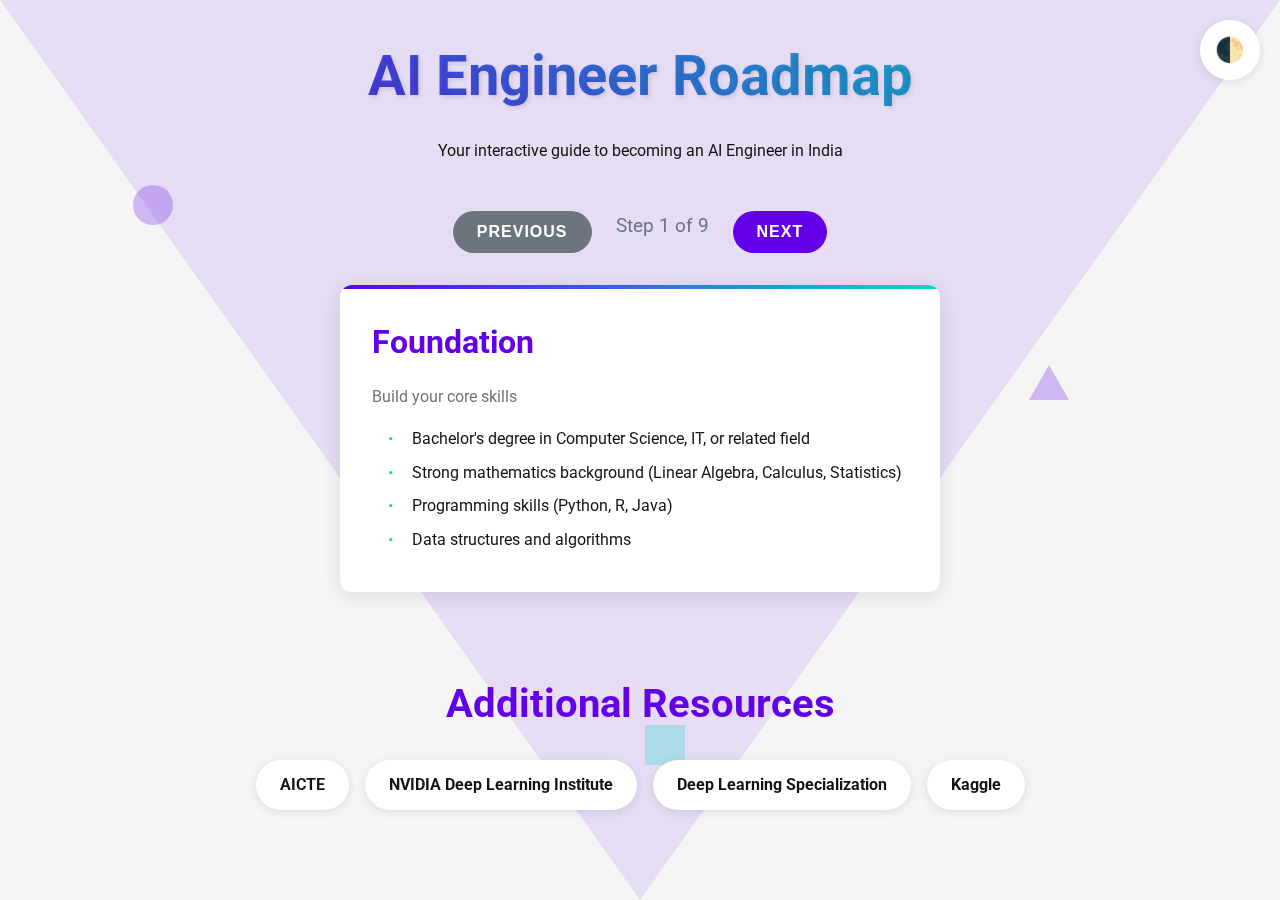
<file: static/html/ai-engineer.html>
<!DOCTYPE html>
<html lang="en">
<head>
    <meta charset="UTF-8">
    <meta name="viewport" content="width=device-width, initial-scale=1.0">
    <title>AI Engineer Roadmap - Interactive Journey</title>
    <style>
        @import url('https://fonts.googleapis.com/css2?family=Roboto:wght@300;400;700&display=swap');

        :root {
            --primary-color: #6200ea;
            --secondary-color: #03dac6;
            --background-color: #f5f5f5;
            --surface-color: #ffffff;
            --on-surface-color: #121212;
            --text-primary: #121212;
            --text-secondary: #6c757d;
        }

        .dark-theme {
            --primary-color: #bb86fc;
            --secondary-color: #03dac6;
            --background-color: #121212;
            --surface-color: #1e1e1e;
            --on-surface-color: #ffffff;
            --text-primary: #ffffff;
            --text-secondary: #b0bec5;
        }

        * {
            margin: 0;
            padding: 0;
            box-sizing: border-box;
        }

        body {
            font-family: 'Roboto', sans-serif;
            background-color: var(--background-color);
            color: var(--text-primary);
            line-height: 1.6;
            transition: background-color 0.3s ease, color 0.3s ease;
            background-image: url('data:image/svg+xml;utf8,<svg xmlns="http://www.w3.org/2000/svg" viewBox="0 0 100 100" preserveAspectRatio="none"><path fill="%236200ea" fill-opacity="0.1" d="M0 0 L50 100 L100 0 Z" /></svg>');
            background-size: cover;
            background-attachment: fixed;
        }

        .container {
            max-width: 1200px;
            margin: 0 auto;
            padding: 2rem;
        }

        header {
            text-align: center;
            margin-bottom: 3rem;
            animation: fadeIn 1s ease-out;
        }

        @keyframes fadeIn {
            from { opacity: 0; transform: translateY(-20px); }
            to { opacity: 1; transform: translateY(0); }
        }

        h1 {
            font-size: 3.5rem;
            margin-bottom: 1rem;
            background: linear-gradient(45deg, var(--primary-color), var(--secondary-color));
            -webkit-background-clip: text;
            background-clip: text;
            color: transparent;
            text-shadow: 2px 2px 4px rgba(0,0,0,0.1);
        }

        .theme-switch {
            position: fixed;
            top: 20px;
            right: 20px;
            background-color: var(--surface-color);
            color: var(--text-primary);
            border: none;
            border-radius: 50%;
            width: 60px;
            height: 60px;
            font-size: 1.5rem;
            cursor: pointer;
            transition: all 0.3s ease;
            box-shadow: 0 2px 10px rgba(0,0,0,0.1);
            z-index: 1000;
        }

        .theme-switch:hover {
            transform: scale(1.1) rotate(15deg);
        }

        .roadmap {
            position: relative;
            display: flex;
            flex-direction: column;
            align-items: center;
        }

        .node {
            background-color: var(--surface-color);
            border-radius: 12px;
            padding: 2rem;
            margin-bottom: 2rem;
            width: 100%;
            max-width: 600px;
            box-shadow: 0 4px 20px rgba(0,0,0,0.1);
            transition: all 0.5s ease;
            opacity: 0;
            transform: translateY(50px);
            position: relative;
            overflow: hidden;
        }

        .node::before {
            content: '';
            position: absolute;
            top: 0;
            left: 0;
            right: 0;
            height: 4px;
            background: linear-gradient(90deg, var(--primary-color), var(--secondary-color));
            transform: scaleX(0);
            transition: transform 0.5s ease;
        }

        .node.active {
            opacity: 1;
            transform: translateY(0);
        }

        .node.active::before {
            transform: scaleX(1);
        }

        .node h2 {
            font-size: 2rem;
            margin-bottom: 1rem;
            color: var(--primary-color);
        }

        .node p {
            margin-bottom: 1rem;
            color: var(--text-secondary);
        }

        .node ul {
            list-style-type: none;
            padding-left: 1rem;
        }

        .node li {
            margin-bottom: 0.5rem;
            position: relative;
            padding-left: 1.5rem;
            opacity: 0;
            transform: translateX(-20px);
            transition: all 0.5s ease;
        }

        .node.active li {
            opacity: 1;
            transform: translateX(0);
        }

        .node li::before {
            content: "•";
            position: absolute;
            left: 0;
            color: var(--secondary-color);
        }

        .navigation {
            display: flex;
            justify-content: center;
            margin-bottom: 2rem;
        }

        .nav-button {
            background-color: var(--primary-color);
            color: #ffffff;
            border: none;
            border-radius: 30px;
            padding: 0.75rem 1.5rem;
            margin: 0 0.5rem;
            cursor: pointer;
            transition: all 0.3s ease;
            font-size: 1rem;
            font-weight: bold;
            text-transform: uppercase;
            letter-spacing: 1px;
        }

        .nav-button:hover {
            background-color: var(--secondary-color);
            transform: translateY(-3px);
            box-shadow: 0 4px 10px rgba(0,0,0,0.2);
        }

        .nav-button:disabled {
            background-color: var(--text-secondary);
            cursor: not-allowed;
            transform: none;
            box-shadow: none;
        }

        .progress {
            font-size: 1.2rem;
            color: var(--text-secondary);
            margin: 0 1rem;
        }

        .resources {
            margin-top: 3rem;
            text-align: center;
            animation: fadeIn 1s ease-out 0.5s both;
        }

        .resources h2 {
            font-size: 2.5rem;
            margin-bottom: 1.5rem;
            color: var(--primary-color);
        }

        .resource-links {
            display: flex;
            justify-content: center;
            flex-wrap: wrap;
            gap: 1rem;
        }

        .resource-link {
            background-color: var(--surface-color);
            color: var(--text-primary);
            padding: 0.75rem 1.5rem;
            border-radius: 30px;
            text-decoration: none;
            transition: all 0.3s ease;
            box-shadow: 0 2px 10px rgba(0,0,0,0.1);
            font-weight: bold;
        }

        .resource-link:hover {
            background-color: var(--primary-color);
            color: #ffffff;
            transform: translateY(-3px);
            box-shadow: 0 4px 15px rgba(0,0,0,0.2);
        }

        .floating-shapes {
            position: fixed;
            top: 0;
            left: 0;
            width: 100%;
            height: 100%;
            pointer-events: none;
            z-index: -1;
            overflow: hidden;
        }

        .shape {
            position: absolute;
            opacity: 0.5;
            animation: float 20s infinite;
        }

        @keyframes float {
            0%, 100% { transform: translate(0, 0) rotate(0deg); }
            25% { transform: translate(50px, 50px) rotate(90deg); }
            50% { transform: translate(100px, 0) rotate(180deg); }
            75% { transform: translate(50px, -50px) rotate(270deg); }
        }

        .shape:nth-child(1) { top: 20%; left: 10%; animation-delay: 0s; }
        .shape:nth-child(2) { top: 80%; left: 50%; animation-delay: 5s; }
        .shape:nth-child(3) { top: 40%; left: 80%; animation-delay: 10s; }
        .shape:nth-child(4) { top: 60%; left: 30%; animation-delay: 15s; }

        @media (max-width: 768px) {
            .container {
                padding: 1rem;
            }

            h1 {
                font-size: 2.5rem;
            }

            .node {
                padding: 1.5rem;
            }
        }
    </style>
</head>
<body>
    <button class="theme-switch" aria-label="Toggle theme">🌓</button>
    <div class="floating-shapes">
        <svg class="shape" width="50" height="50" viewBox="0 0 50 50" fill="none" xmlns="http://www.w3.org/2000/svg">
            <circle cx="25" cy="25" r="20" fill="var(--primary-color)" fill-opacity="0.5"/>
        </svg>
        <svg class="shape" width="50" height="50" viewBox="0 0 50 50" fill="none" xmlns="http://www.w3.org/2000/svg">
            <rect width="40" height="40" x="5" y="5" fill="var(--secondary-color)" fill-opacity="0.5"/>
        </svg>
        <svg class="shape" width="50" height="50" viewBox="0 0 50 50" fill="none" xmlns="http://www.w3.org/2000/svg">
            <polygon points="25,5 45,40 5,40" fill="var(--primary-color)" fill-opacity="0.5"/>
        </svg>
        <svg class="shape" width="50" height="50" viewBox="0 0 50 50" fill="none" xmlns="http://www.w3.org/2000/svg">
            <path d="M25 5 L45 45 L5 45 Z" fill="var(--secondary-color)" fill-opacity="0.5"/>
        </svg>
    </div>
    <div class="container">
        <header>
            <h1>AI Engineer Roadmap</h1>
            <p>Your interactive guide to becoming an AI Engineer in India</p>
        </header>
        <div class="navigation">
            <button id="prevBtn" class="nav-button" aria-label="Previous node">Previous</button>
            <span class="progress">Step <span id="currentStep">1</span> of 9</span>
            <button id="nextBtn" class="nav-button" aria-label="Next node">Next</button>
        </div>
        <div class="roadmap" id="roadmap"></div>
        <div class="resources">
            <h2>Additional Resources</h2>
            <div class="resource-links">
                <a href="https://www.aicte-india.org/" target="_blank" rel="noopener noreferrer" class="resource-link">AICTE</a>
                <a href="https://www.nvidia.com/en-in/deep-learning-ai/education/" target="_blank" rel="noopener noreferrer" class="resource-link">NVIDIA Deep Learning Institute</a>
                <a href="https://www.coursera.org/specializations/deep-learning" target="_blank" rel="noopener noreferrer" class="resource-link">Deep Learning Specialization</a>
                <a href="https://www.kaggle.com/" target="_blank" rel="noopener noreferrer" class="resource-link">Kaggle</a>
            </div>
        </div>
    </div>
    <script>
        const roadmapData = [
            {
                title: "Foundation",
                description: "Build your core skills",
                content: [
                    "Bachelor's degree in Computer Science, IT, or related field",
                    "Strong mathematics background (Linear Algebra, Calculus, Statistics)",
                    "Programming skills (Python, R, Java)",
                    "Data structures and algorithms"
                ]
            },
            {
                title: "Machine Learning Fundamentals",
                description: "Master the basics of ML",
                content: [
                    "Supervised and unsupervised learning",
                    "Feature engineering and selection",
                    "Model evaluation and validation",
                    "Popular ML algorithms (Decision Trees, SVM, KNN)"
                ]
            },
            {
                title: "Deep Learning",
                description: "Dive into neural networks",
                content: [
                    "Neural Networks architecture",
                    "Convolutional Neural Networks (CNN)",
                    "Recurrent Neural Networks (RNN)",
                    "Transfer Learning"
                ]
            },
            {
                title: "AI Frameworks and Tools",
                description: "Learn essential AI tools",
                content: [
                    "TensorFlow and Keras",
                    "PyTorch",
                    "Scikit-learn",
                    "OpenCV for computer vision"
                ]
            },
            {
                title: "Natural Language Processing",
                description: "Understand and process human language",
                content: [
                    "Text preprocessing and tokenization",
                    "Word embeddings (Word2Vec, GloVe)",
                    "Sentiment analysis",
                    "Language models and transformers (BERT, GPT)"
                ]
            },
            {
                title: "Big Data and Cloud Computing",
                description: "Scale your AI solutions",
                content: [
                    "Hadoop and Spark",
                    "Cloud platforms (AWS, Azure, Google Cloud)",
                    "Distributed computing",
                    "Data warehousing and ETL processes"
                ]
            },
            {
                title: "AI Ethics and Responsible AI",
                description: "Develop ethical AI practices",
                content: [
                    "Bias and fairness in AI",
                    "Privacy and security concerns",
                    "Explainable AI (XAI)",
                    "AI governance and regulations in India"
                ]
            },
            {
                title: "Industry Experience and Projects",
                description: "Apply your skills in real-world scenarios",
                content: [
                    "Internships at AI companies or research labs",
                    "Contribute to open-source AI projects",
                    "Participate in AI hackathons and competitions",
                    "Build a portfolio of AI projects"
                ]
            },
            {
                title: "Continuous Learning",
                description: "Stay updated in the ever-evolving field of AI",
                content: [
                    "Stay updated with latest AI research papers",
                    "Attend AI conferences and workshops",
                    "Pursue advanced certifications (e.g., IIIT-H's Executive PG in ML & AI)",
                    "Consider higher education (M.Tech or Ph.D. in AI)"
                ]
            }
        ];

        let currentNode = 0;
        const roadmapContainer = document.getElementById('roadmap');
        const prevBtn = document.getElementById('prevBtn');
        const nextBtn = document.getElementById('nextBtn');
        const currentStepSpan = document.getElementById('currentStep');
        const themeSwitch = document.querySelector('.theme-switch');

        function createNode(data) {
            const node = document.createElement('div');
            node.className = 'node';
            node.innerHTML = `
                <h2>${data.title}</h2>
                <p>${data.description}</p>
                <ul>
                    ${data.content.map(item => `<li>${item}</li>`).join('')}
                </ul>
            `;
            return node;
        }

        function updateNode() {
            roadmapContainer.innerHTML = '';
            const node = createNode(roadmapData[currentNode]);
            roadmapContainer.appendChild(node);
            setTimeout(() => {
                node.classList.add('active');
                node.querySelectorAll('li').forEach((li, index) => {
                    setTimeout(() => li.style.opacity = 1, index * 100);
                });
            }, 50);
            currentStepSpan.textContent = currentNode + 1;
            prevBtn.disabled = currentNode === 0;
            nextBtn.disabled = currentNode === roadmapData.length - 1;
        }

        prevBtn.addEventListener('click', () => {
            if (currentNode > 0) {
                currentNode--;
                updateNode();
            }
        });

        nextBtn.addEventListener('click', () => {
            if (currentNode < roadmapData.length - 1) {
                currentNode++;
                updateNode();
            }
        });

        themeSwitch.addEventListener('click', () => {
            document.body.classList.toggle('dark-theme');
        });

        updateNode();
    </script>
</body>
</html>
</file>
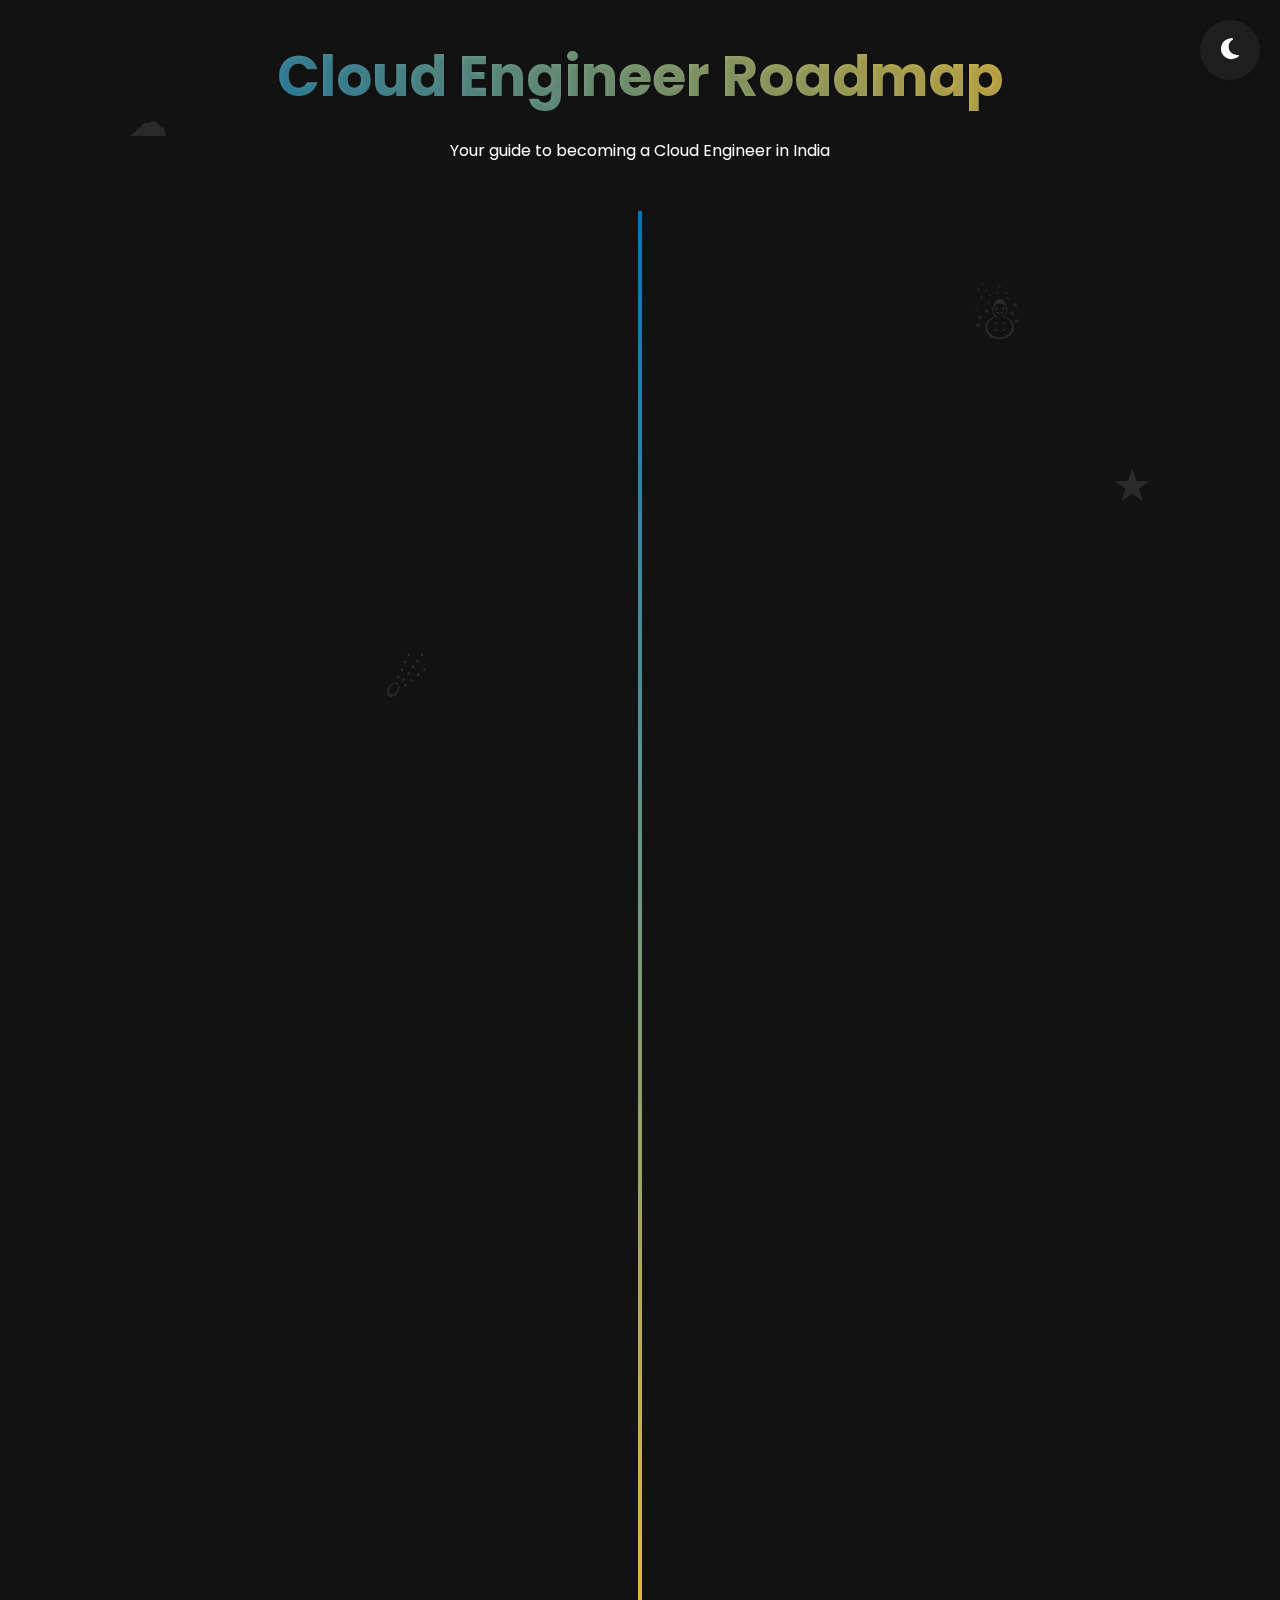
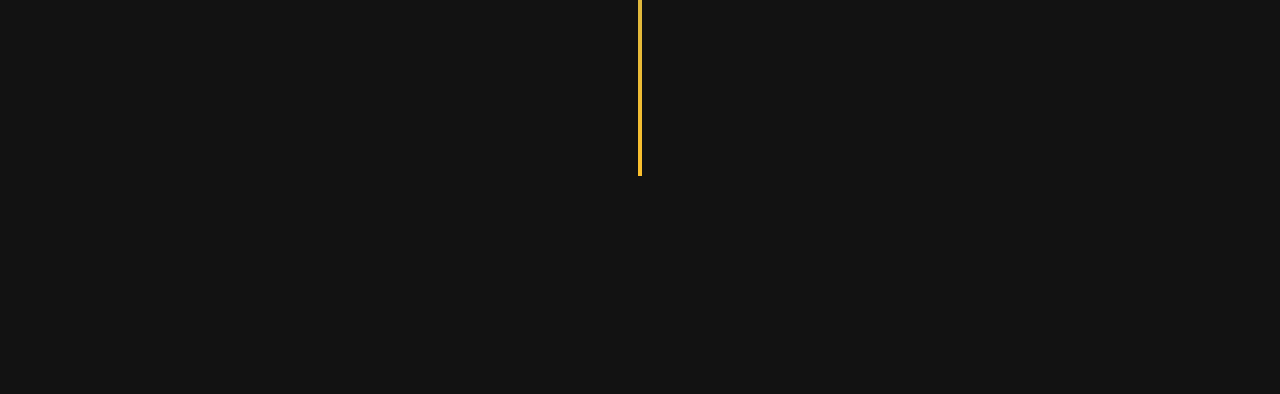
<file: static/html/cloud.html>
<!DOCTYPE html>
<html lang="en">
<head>
    <meta charset="UTF-8">
    <meta name="viewport" content="width=device-width, initial-scale=1.0">
    <title>Cloud Engineer Roadmap - CareerWise</title>
    <link href="https://fonts.googleapis.com/css2?family=Poppins:wght@300;400;500;700&display=swap" rel="stylesheet">
    <link rel="stylesheet" href="https://cdnjs.cloudflare.com/ajax/libs/font-awesome/6.4.0/css/all.min.css">
    <style>
        :root {
            --primary-color: #0277bd;
            --secondary-color: #fbc02d;
            --background-color: #121212;
            --surface-color: #1e1e1e;
            --on-surface-color: #ffffff;
            --text-primary: #ffffff;
            --text-secondary: #b0bec5;
            --animation-speed: 0.3s;
        }

        .light-theme {
            --primary-color: #0277bd;
            --secondary-color: #fbc02d;
            --background-color: #f5f5f5;
            --surface-color: #ffffff;
            --on-surface-color: #121212;
            --text-primary: #121212;
            --text-secondary: #6c757d;
        }

        * {
            margin: 0;
            padding: 0;
            box-sizing: border-box;
        }

        body {
            font-family: 'Poppins', sans-serif;
            background-color: var(--background-color);
            color: var(--text-primary);
            line-height: 1.6;
            transition: background-color var(--animation-speed) ease, color var(--animation-speed) ease;
            overflow-x: hidden;
        }

        .container {
            max-width: 1200px;
            margin: 0 auto;
            padding: 2rem;
        }

        header {
            text-align: center;
            margin-bottom: 3rem;
            animation: fadeInDown 1s ease-out;
        }

        h1 {
            font-size: 3.5rem;
            margin-bottom: 1rem;
            color: var(--primary-color);
            text-shadow: 2px 2px 4px rgba(0, 0, 0, 0.1);
            background: linear-gradient(45deg, var(--primary-color), var(--secondary-color));
            -webkit-background-clip: text;
            -webkit-text-fill-color: transparent;
        }

        .theme-switch {
            position: fixed;
            top: 20px;
            right: 20px;
            z-index: 1000;
            background-color: var(--surface-color);
            color: var(--text-primary);
            border: none;
            border-radius: 50%;
            width: 60px;
            height: 60px;
            font-size: 1.5rem;
            cursor: pointer;
            transition: all var(--animation-speed) ease;
            box-shadow: 0 4px 6px rgba(0, 0, 0, 0.1);
        }

        .theme-switch:hover {
            transform: scale(1.1) rotate(15deg);
            box-shadow: 0 6px 8px rgba(0, 0, 0, 0.15);
        }

        .roadmap {
            display: flex;
            flex-direction: column;
            align-items: center;
            position: relative;
        }

        .roadmap-item {
            background-color: var(--surface-color);
            border-radius: 12px;
            padding: 2rem;
            margin-bottom: 2rem;
            width: 100%;
            max-width: 800px;
            box-shadow: 0 4px 6px rgba(0, 0, 0, 0.1);
            transition: all var(--animation-speed) ease;
            cursor: pointer;
            opacity: 0;
            transform: translateY(20px);
            position: relative;
            overflow: hidden;
        }

        .roadmap-item::before {
            content: '';
            position: absolute;
            top: 0;
            left: 0;
            right: 0;
            height: 4px;
            background: linear-gradient(90deg, var(--primary-color), var(--secondary-color));
            transform: scaleX(0);
            transform-origin: left;
            transition: transform var(--animation-speed) ease;
        }

        .roadmap-item:hover::before,
        .roadmap-item:active::before,
        .roadmap-item.active::before {
            transform: scaleX(1);
        }

        .roadmap-item:hover,
        .roadmap-item:active {
            transform: translateY(-5px) scale(1.03);
            box-shadow: 0 8px 12px rgba(0, 0, 0, 0.2);
        }

        .roadmap-item h2 {
            font-size: 1.8rem;
            margin-bottom: 1rem;
            color: var(--secondary-color);
            transition: color var(--animation-speed) ease;
        }

        .roadmap-item-content {
            max-height: 0;
            overflow: hidden;
            transition: max-height var(--animation-speed) ease;
        }

        .roadmap-item.active .roadmap-item-content {
            max-height: 500px;
        }

        .roadmap-item-content ul {
            list-style-type: none;
            padding-left: 1rem;
            margin-top: 1rem;
        }

        .roadmap-item-content li {
            margin-bottom: 0.5rem;
            position: relative;
            padding-left: 1.5rem;
            opacity: 0;
            transform: translateX(-20px);
            transition: all var(--animation-speed) ease;
        }

        .roadmap-item.active .roadmap-item-content li {
            opacity: 1;
            transform: translateX(0);
        }

        .roadmap-item-content li::before {
            content: "\f0da";
            font-family: "Font Awesome 5 Free";
            font-weight: 900;
            position: absolute;
            left: 0;
            color: var(--secondary-color);
        }

        .progress-bar {
            width: 4px;
            background-color: var(--primary-color);
            position: absolute;
            left: 50%;
            transform: translateX(-50%);
            top: 0;
            bottom: 0;
            z-index: -1;
        }

        .progress-bar::after {
            content: '';
            position: absolute;
            top: 0;
            left: 0;
            right: 0;
            bottom: 0;
            background: linear-gradient(to bottom, var(--primary-color), var(--secondary-color));
            transform: scaleY(0);
            transform-origin: top;
            transition: transform 1s ease;
        }

        .progress-bar.animate::after {
            transform: scaleY(1);
        }

        @keyframes fadeInDown {
            from {
                opacity: 0;
                transform: translateY(-20px);
            }
            to {
                opacity: 1;
                transform: translateY(0);
            }
        }

        @keyframes fadeInUp {
            from {
                opacity: 0;
                transform: translateY(20px);
            }
            to {
                opacity: 1;
                transform: translateY(0);
            }
        }

        .resources {
            margin-top: 3rem;
            text-align: center;
            opacity: 0;
            animation: fadeInUp 1s ease-out 1s forwards;
        }

        .resources h2 {
            font-size: 2.5rem;
            margin-bottom: 1.5rem;
            color: var(--secondary-color);
        }

        .resource-links {
            display: flex;
            justify-content: center;
            flex-wrap: wrap;
            gap: 1rem;
        }

        .resource-link {
            background-color: var(--surface-color);
            color: var(--text-primary);
            padding: 0.75rem 1.5rem;
            border-radius: 30px;
            text-decoration: none;
            transition: all var(--animation-speed) ease;
            position: relative;
            overflow: hidden;
        }

        .resource-link::before {
            content: '';
            position: absolute;
            top: 0;
            left: 0;
            width: 100%;
            height: 100%;
            background: linear-gradient(45deg, var(--primary-color), var(--secondary-color));
            opacity: 0;
            transition: opacity var(--animation-speed) ease;
            z-index: -1;
        }

        .resource-link:hover::before {
            opacity: 1;
        }

        .resource-link:hover {
            color: var(--on-surface-color);
            transform: translateY(-3px);
            box-shadow: 0 4px 8px rgba(0, 0, 0, 0.2);
        }

        @media (max-width: 768px) {
            .container {
                padding: 1rem;
            }

            h1 {
                font-size: 2.5rem;
            }

            .roadmap-item {
                padding: 1.5rem;
            }
        }

        .floating-shapes {
            position: fixed;
            top: 0;
            left: 0;
            width: 100%;
            height: 100%;
            pointer-events: none;
            z-index: -1;
            overflow: hidden;
        }

        .shape {
            position: absolute;
            opacity: 0.1;
            animation: float 20s infinite;
        }

        @keyframes float {
            0%, 100% {
                transform: translateY(0) rotate(0deg);
            }
            50% {
                transform: translateY(-20px) rotate(180deg);
            }
        }

        .shape:nth-child(1) { animation-delay: 0s; }
        .shape:nth-child(2) { animation-delay: 5s; }
        .shape:nth-child(3) { animation-delay: 10s; }
        .shape:nth-child(4) { animation-delay: 15s; }

        @keyframes pulse {
            0%, 100% {
                transform: scale(1);
            }
            50% {
                transform: scale(1.05);
            }
        }

        .roadmap-item.active {
            animation: pulse 2s infinite;
        }
    </style>
</head>
<body>
    <button class="theme-switch" aria-label="Toggle theme">
        <i class="fas fa-moon"></i>
    </button>
    <div class="floating-shapes">
        <div class="shape" style="top: 10%; left: 10%; font-size: 40px;">&#9729;</div>
        <div class="shape" style="top: 30%; right: 20%; font-size: 60px;">&#9731;</div>
        <div class="shape" style="bottom: 20%; left: 30%; font-size: 50px;">&#9732;</div>
        <div class="shape" style="top: 50%; right: 10%; font-size: 45px;">&#9733;</div>
    </div>
    <div class="container">
        <header>
            <h1>Cloud Engineer Roadmap</h1>
            <p>Your guide to becoming a Cloud Engineer in India</p>
        </header>
        <div class="roadmap">
            <div class="progress-bar"></div>
            <div class="roadmap-item">
                <h2>1. Foundation</h2>
                <div class="roadmap-item-content">
                    <ul>
                        <li>Bachelor's degree in Computer Science, IT, or related field</li>
                        <li>Understanding of operating systems (Linux, Windows)</li>
                        <li>Networking fundamentals (TCP/IP, DNS, VPN, etc.)</li>
                        <li>Basic programming skills (Python, Java, or Go)</li>
                    </ul>
                </div>
            </div>
            <div class="roadmap-item">
                <h2>2. Cloud Platforms</h2>
                <div class="roadmap-item-content">
                    <ul>
                        <li>Amazon Web Services (AWS)</li>
                        <li>Microsoft Azure</li>
                        <li>Google Cloud Platform (GCP)</li>
                        <li>Understanding of multi-cloud and hybrid cloud environments</li>
                    </ul>
                </div>
            </div>
            <div class="roadmap-item">
                <h2>3. Infrastructure as Code (IaC)</h2>
                <div class="roadmap-item-content">
                    <ul>
                        <li>Terraform</li>
                        <li>AWS CloudFormation</li>
                        <li>Azure Resource Manager templates</li>
                        <li>Google Cloud Deployment Manager</li>
                    </ul>
                </div>
            </div>
            <div class="roadmap-item">
                <h2>4. Containerization and Orchestration</h2>
                <div class="roadmap-item-content">
                    <ul>
                        <li>Docker</li>
                        <li>Kubernetes</li>
                        <li>Container registries and image management</li>
                        <li>Serverless computing (AWS Lambda, Azure Functions, Google Cloud Functions)</li>
                    </ul>
                </div>
            </div>
            <div class="roadmap-item">
                <h2>5. DevOps and CI/CD</h2>
                <div class="roadmap-item-content">
                    <ul>
                        <li>Version control systems (Git)</li>
                        <li>CI/CD pipelines (Jenkins, GitLab CI, Azure DevOps)</li>
                        <li>Configuration management tools (Ansible, Puppet, Chef)</li>
                        <li>Monitoring and logging (Prometheus, Grafana, ELK stack)</li>
                    </ul>
                </div>
            </div>
            <div class="roadmap-item">
                <h2>6. Cloud Security</h2>
                <div class="roadmap-item-content">
                    <ul>
                        <li>Identity and Access Management (IAM)</li>
                        <li>Network security and firewalls</li>
                        <li>Encryption and key management</li>
                        <li>Compliance and governance (GDPR, HIPAA, etc.)</li>
                    </ul>
                </div>
            </div>
            <div class="roadmap-item">
                <h2>7. Database and Storage</h2>
                <div class="roadmap-item-content">
                    <ul>
                        <li>Relational databases (Amazon RDS, Azure SQL Database, Google Cloud SQL)</li>
                        <li>NoSQL databases (DynamoDB, Cosmos DB, Cloud Datastore)</li>
                        <li>Object storage (S3, Azure Blob Storage, Google Cloud Storage)</li>
                        <li>Data warehousing and big data solutions</li>
                    </ul>
                </div>
            </div>
            <div class="roadmap-item">
                <h2>8. Professional Development</h2>
                <div class="roadmap-item-content">
                    <ul>
                        <li>Cloud certifications (AWS Certified Solutions Architect, Azure Administrator, Google Cloud Professional Cloud Architect)</li>
                        <li>Staying updated with cloud trends and best practices</li>
                        <li>Soft skills (communication, problem-solving, teamwork)</li>
                        <li>Participation in cloud communities and forums</li>
                    </ul>
                </div>
            </div>
        </div>
        <div class="resources">
            <h2>Additional Resources</h2>
            <div class="resource-links">
                <a href="https://aws.amazon.com/training/" target="_blank" rel="noopener noreferrer" class="resource-link">AWS Training</a>
                <a href="https://docs.microsoft.com/en-us/learn/azure/" target="_blank" rel="noopener noreferrer" class="resource-link">Microsoft Learn</a>
                <a href="https://cloud.google.com/training" target="_blank" rel="noopener noreferrer" class="resource-link">Google Cloud Training</a>
                <a href="https://www.cloudcomputing-news.net/" target="_blank" rel="noopener noreferrer" class="resource-link">Cloud Computing News</a>
            </div>
        </div>
    </div>
    <script>
        document.addEventListener('DOMContentLoaded', () => {
            const roadmapItems = document.querySelectorAll('.roadmap-item');
            const progressBar = document.querySelector('.progress-bar');
            const themeSwitch = document.querySelector('.theme-switch');
            const themeIcon = themeSwitch.querySelector('i');
            const shapes = document.querySelectorAll('.shape');

            const animateProgressBar = () => {
                progressBar.classList.add('animate');
            };

            const animateRoadmapItems = () => {
                roadmapItems.forEach((item, index) => {
                    setTimeout(() => {
                        item.style.animation = `fadeInUp 0.5s ease-out ${index * 0.2}s forwards`;
                    }, index * 200);
                });
            };

            const toggleTheme = () => {
                document.body.classList.toggle('light-theme');
                if (document.body.classList.contains('light-theme')) {
                    themeIcon.classList.remove('fa-moon');
                    themeIcon.classList.add('fa-sun');
                } else {
                    themeIcon.classList.remove('fa-sun');
                    themeIcon.classList.add('fa-moon');
                }
            };

            animateProgressBar();
            animateRoadmapItems();

            roadmapItems.forEach(item => {
                item.addEventListener('click', () => {
                    item.classList.toggle('active');
                });

                // Touch events for mobile devices
                item.addEventListener('touchstart', () => {
                    item.style.transform = 'scale(0.98)';
                });

                item.addEventListener('touchend', () => {
                    item.style.transform = '';
                    item.classList.toggle('active');
                });
            });

            themeSwitch.addEventListener('click', toggleTheme);

            // Intersection Observer for roadmap items
            const observer = new IntersectionObserver((entries) => {
                entries.forEach(entry => {
                    if (entry.isIntersecting) {
                        entry.target.classList.add('active');
                    } else {
                        entry.target.classList.remove('active');
                    }
                });
            }, { threshold: 0.5 });

            roadmapItems.forEach(item => observer.observe(item));

            // Animate floating shapes on mousemove
            document.addEventListener('mousemove', (e) => {
                const mouseX = e.clientX / window.innerWidth;
                const mouseY = e.clientY / window.innerHeight;

                shapes.forEach(shape => {
                    const shapeX = (mouseX - 0.5) * 20;
                    const shapeY = (mouseY - 0.5) * 20;
                    shape.style.transform = `translate(${shapeX}px, ${shapeY}px) rotate(${shapeX * shapeY}deg)`;
                });
            });

            // Animate list items when roadmap item becomes active
            roadmapItems.forEach(item => {
                item.addEventListener('transitionend', (e) => {
                    if (e.propertyName === 'max-height' && item.classList.contains('active')) {
                        const listItems = item.querySelectorAll('li');
                        listItems.forEach((li, index) => {
                            setTimeout(() => {
                                li.style.opacity = '1';
                                li.style.transform = 'translateX(0)';
                            }, index * 100);
                        });
                    }
                });
            });
        });
    </script>
</body>
</html>
</file>
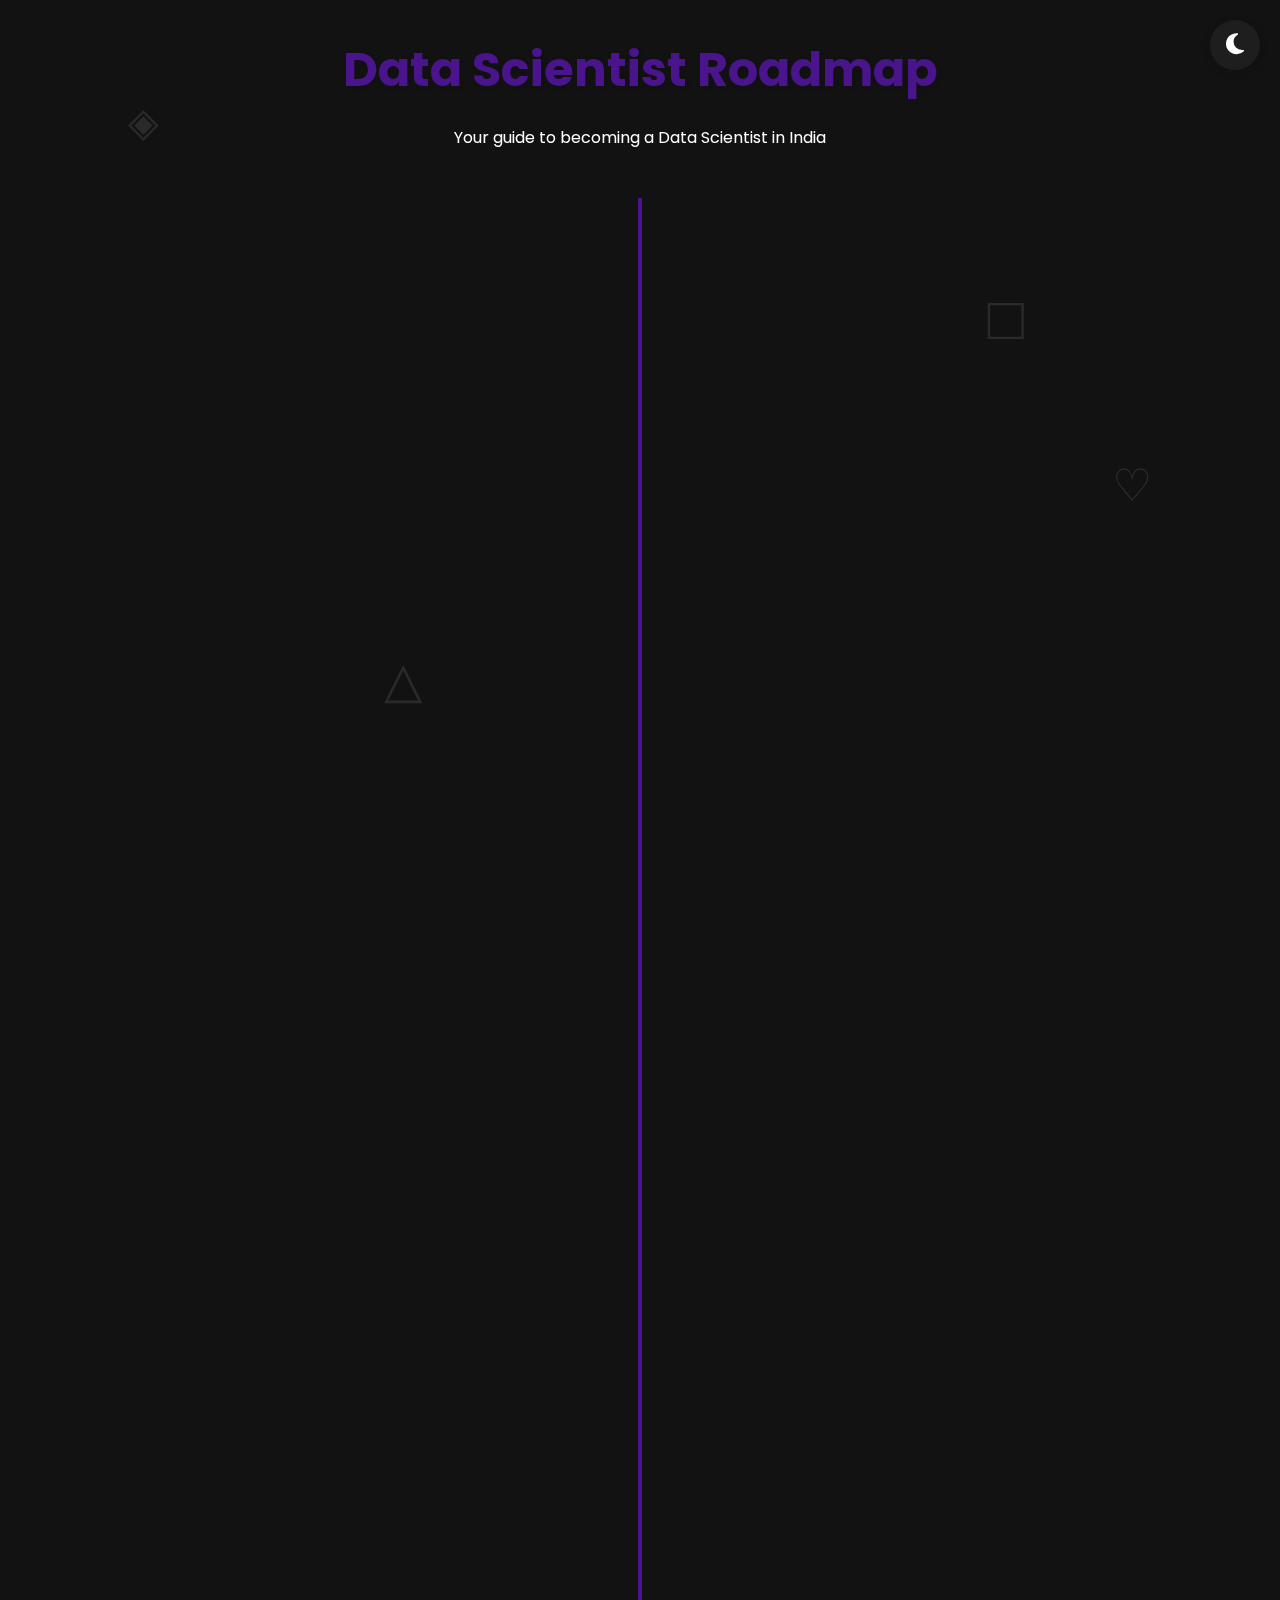
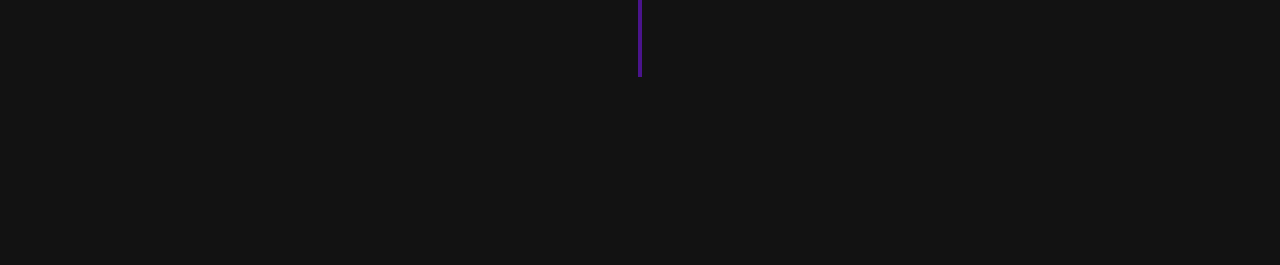
<file: static/html/ds.html>
<!DOCTYPE html>
<html lang="en">
<head>
    <meta charset="UTF-8">
    <meta name="viewport" content="width=device-width, initial-scale=1.0">
    <title>Data Scientist Roadmap - CareerWise</title>
    <link href="https://fonts.googleapis.com/css2?family=Poppins:wght@300;400;500;700&display=swap" rel="stylesheet">
    <link rel="stylesheet" href="https://cdnjs.cloudflare.com/ajax/libs/font-awesome/6.4.0/css/all.min.css">
    <style>
        :root {
            --primary-color: #4a148c;
            --secondary-color: #ff6e40;
            --background-color: #121212;
            --surface-color: #1e1e1e;
            --on-surface-color: #ffffff;
            --text-primary: #ffffff;
            --text-secondary: #b0bec5;
        }

        .light-theme {
            --primary-color: #4a148c;
            --secondary-color: #ff6e40;
            --background-color: #f5f5f5;
            --surface-color: #ffffff;
            --on-surface-color: #121212;
            --text-primary: #121212;
            --text-secondary: #6c757d;
        }

        * {
            margin: 0;
            padding: 0;
            box-sizing: border-box;
        }

        body {
            font-family: 'Poppins', sans-serif;
            background-color: var(--background-color);
            color: var(--text-primary);
            line-height: 1.6;
            transition: background-color 0.3s ease, color 0.3s ease;
        }

        .container {
            max-width: 1200px;
            margin: 0 auto;
            padding: 2rem;
        }

        header {
            text-align: center;
            margin-bottom: 3rem;
            animation: fadeIn 1s ease-out;
        }

        h1 {
            font-size: 3rem;
            margin-bottom: 1rem;
            color: var(--primary-color);
            text-shadow: 2px 2px 4px rgba(0, 0, 0, 0.1);
        }

        .theme-switch {
            position: fixed;
            top: 20px;
            right: 20px;
            z-index: 1000;
            background-color: var(--surface-color);
            color: var(--text-primary);
            border: none;
            border-radius: 50%;
            width: 50px;
            height: 50px;
            font-size: 1.5rem;
            cursor: pointer;
            transition: background-color 0.3s ease, color 0.3s ease, transform 0.3s ease;
            box-shadow: 0 2px 10px rgba(0, 0, 0, 0.1);
        }

        .theme-switch:hover {
            transform: scale(1.1);
        }

        .roadmap {
            display: flex;
            flex-direction: column;
            align-items: center;
            position: relative;
        }

        .roadmap-item {
            background-color: var(--surface-color);
            border-radius: 8px;
            padding: 1.5rem;
            margin-bottom: 2rem;
            width: 100%;
            max-width: 800px;
            box-shadow: 0 4px 6px rgba(0, 0, 0, 0.1);
            transition: transform 0.3s ease, box-shadow 0.3s ease;
            cursor: pointer;
            opacity: 0;
            transform: translateY(20px);
        }

        .roadmap-item:hover {
            transform: translateY(-5px);
            box-shadow: 0 6px 12px rgba(0, 0, 0, 0.15);
        }

        .roadmap-item h2 {
            font-size: 1.5rem;
            margin-bottom: 1rem;
            color: var(--secondary-color);
        }

        .roadmap-item-content {
            display: none;
            margin-top: 1rem;
        }

        .roadmap-item.active .roadmap-item-content {
            display: block;
            animation: fadeIn 0.5s ease-out;
        }

        .roadmap-item-content ul {
            list-style-type: none;
            padding-left: 1rem;
        }

        .roadmap-item-content li {
            margin-bottom: 0.5rem;
            position: relative;
            padding-left: 1.5rem;
        }

        .roadmap-item-content li::before {
            content: "\f0da";
            font-family: "Font Awesome 5 Free";
            font-weight: 900;
            position: absolute;
            left: 0;
            color: var(--secondary-color);
        }

        .progress-bar {
            width: 4px;
            height: 100%;
            background-color: var(--primary-color);
            position: absolute;
            left: 50%;
            transform: translateX(-50%);
            top: 0;
            z-index: -1;
        }

        @keyframes fadeIn {
            from {
                opacity: 0;
                transform: translateY(20px);
            }
            to {
                opacity: 1;
                transform: translateY(0);
            }
        }

        @keyframes progressAnimation {
            from {
                height: 0;
            }
            to {
                height: 100%;
            }
        }

        .resources {
            margin-top: 3rem;
            text-align: center;
            opacity: 0;
            animation: fadeIn 1s ease-out 1s forwards;
        }

        .resources h2 {
            font-size: 2rem;
            margin-bottom: 1rem;
            color: var(--secondary-color);
        }

        .resource-links {
            display: flex;
            justify-content: center;
            flex-wrap: wrap;
            gap: 1rem;
        }

        .resource-link {
            background-color: var(--surface-color);
            color: var(--text-primary);
            padding: 0.5rem 1rem;
            border-radius: 4px;
            text-decoration: none;
            transition: background-color 0.3s ease, transform 0.3s ease;
        }

        .resource-link:hover {
            background-color: var(--primary-color);
            transform: translateY(-3px);
        }

        @media (max-width: 768px) {
            .container {
                padding: 1rem;
            }

            h1 {
                font-size: 2rem;
            }

            .roadmap-item {
                padding: 1rem;
            }
        }

        .floating-shapes {
            position: fixed;
            top: 0;
            left: 0;
            width: 100%;
            height: 100%;
            pointer-events: none;
            z-index: -1;
            overflow: hidden;
        }

        .shape {
            position: absolute;
            opacity: 0.1;
            animation: float 20s infinite;
        }

        @keyframes float {
            0%, 100% {
                transform: translateY(0) rotate(0deg);
            }
            50% {
                transform: translateY(-20px) rotate(180deg);
            }
        }
    </style>
</head>
<body>
    <button class="theme-switch" aria-label="Toggle theme">
        <i class="fas fa-moon"></i>
    </button>
    <div class="floating-shapes">
        <div class="shape" style="top: 10%; left: 10%; font-size: 40px;">&#9672;</div>
        <div class="shape" style="top: 30%; right: 20%; font-size: 60px;">&#9633;</div>
        <div class="shape" style="bottom: 20%; left: 30%; font-size: 50px;">&#9651;</div>
        <div class="shape" style="top: 50%; right: 10%; font-size: 45px;">&#9825;</div>
    </div>
    <div class="container">
        <header>
            <h1>Data Scientist Roadmap</h1>
            <p>Your guide to becoming a Data Scientist in India</p>
        </header>
        <div class="roadmap">
            <div class="progress-bar"></div>
            <div class="roadmap-item">
                <h2>1. Foundation</h2>
                <div class="roadmap-item-content">
                    <ul>
                        <li>Bachelor's degree in Computer Science, Statistics, Mathematics, or related field</li>
                        <li>Strong mathematics background (Linear Algebra, Calculus, Probability)</li>
                        <li>Programming skills (Python, R)</li>
                        <li>Basic understanding of databases and SQL</li>
                    </ul>
                </div>
            </div>
            <div class="roadmap-item">
                <h2>2. Data Analysis and Visualization</h2>
                <div class="roadmap-item-content">
                    <ul>
                        <li>Data cleaning and preprocessing techniques</li>
                        <li>Exploratory Data Analysis (EDA)</li>
                        <li>Data visualization tools (Matplotlib, Seaborn, ggplot2)</li>
                        <li>Statistical analysis and hypothesis testing</li>
                    </ul>
                </div>
            </div>
            <div class="roadmap-item">
                <h2>3. Machine Learning</h2>
                <div class="roadmap-item-content">
                    <ul>
                        <li>Supervised and unsupervised learning algorithms</li>
                        <li>Feature engineering and selection</li>
                        <li>Model evaluation and validation techniques</li>
                        <li>Ensemble methods and advanced ML algorithms</li>
                    </ul>
                </div>
            </div>
            <div class="roadmap-item">
                <h2>4. Big Data Technologies</h2>
                <div class="roadmap-item-content">
                    <ul>
                        <li>Distributed computing (Hadoop, Spark)</li>
                        <li>NoSQL databases (MongoDB, Cassandra)</li>
                        <li>Data warehousing concepts</li>
                        <li>Cloud platforms for big data (AWS, Azure, GCP)</li>
                    </ul>
                </div>
            </div>
            <div class="roadmap-item">
                <h2>5. Deep Learning and AI</h2>
                <div class="roadmap-item-content">
                    <ul>
                        <li>Neural Networks and Deep Learning frameworks (TensorFlow, PyTorch)</li>
                        <li>Computer Vision and Natural Language Processing</li>
                        <li>Reinforcement Learning basics</li>
                        <li>AI ethics and responsible AI practices</li>
                    </ul>
                </div>
            </div>
            <div class="roadmap-item">
                <h2>6. Domain Expertise</h2>
                <div class="roadmap-item-content">
                    <ul>
                        <li>Develop expertise in a specific industry (e.g., finance, healthcare, e-commerce)</li>
                        <li>Understand business problems and translate them into data problems</li>
                        <li>Learn industry-specific tools and techniques</li>
                        <li>Stay updated with domain-specific regulations and best practices</li>
                    </ul>
                </div>
            </div>
            <div class="roadmap-item">
                <h2>7. Soft Skills and Communication</h2>
                <div class="roadmap-item-content">
                    <ul>
                        <li>Data storytelling and presentation skills</li>
                        <li>Collaboration with cross-functional teams</li>
                        <li>Project management and Agile methodologies</li>
                        <li>Ethical considerations in data science</li>
                    </ul>
                </div>
            </div>
            <div class="roadmap-item">
                <h2>8. Continuous Learning and Networking</h2>
                <div class="roadmap-item-content">
                    <ul>
                        <li>Participate in Kaggle competitions and open-source projects</li>
                        <li>Attend data science conferences and meetups</li>
                        <li>Follow latest research papers and industry trends</li>
                        <li>Build a strong online presence (GitHub, LinkedIn, blog)</li>
                    </ul>
                </div>
            </div>
        </div>
        <div class="resources">
            <h2>Additional Resources</h2>
            <div class="resource-links">
                <a href="https://www.kaggle.com/" target="_blank" rel="noopener noreferrer" class="resource-link">Kaggle</a>
                <a href="https://www.coursera.org/specializations/jhu-data-science" target="_blank" rel="noopener noreferrer" class="resource-link">JHU Data Science Specialization</a>
                <a href="https://www.fast.ai/" target="_blank" rel="noopener noreferrer" class="resource-link">fast.ai</a>
                <a href="https://www.analyticsvidhya.com/" target="_blank" rel="noopener noreferrer" class="resource-link">Analytics Vidhya</a>
            </div>
        </div>
    </div>
    <script>
        document.addEventListener('DOMContentLoaded', () => {
            const roadmapItems = document.querySelectorAll('.roadmap-item');
            const progressBar = document.querySelector('.progress-bar');
            const themeSwitch = document.querySelector('.theme-switch');
            const themeIcon = themeSwitch.querySelector('i');

            const animateProgressBar = () => {
                progressBar.style.animation = `progressAnimation ${roadmapItems.length * 0.5}s ease-out forwards`;
            };

            const animateRoadmapItems = () => {
                roadmapItems.forEach((item, index) => {
                    setTimeout(() => {
                        item.style.animation = `fadeIn 0.5s ease-out ${index * 0.2}s forwards`;
                    }, index * 200);
                });
            };

            const toggleTheme = () => {
                document.body.classList.toggle('light-theme');
                if (document.body.classList.contains('light-theme')) {
                    themeIcon.classList.remove('fa-moon');
                    themeIcon.classList.add('fa-sun');
                } else {
                    themeIcon.classList.remove('fa-sun');
                    themeIcon.classList.add('fa-moon');
                }
            };

            animateProgressBar();
            animateRoadmapItems();

            roadmapItems.forEach(item => {
                item.addEventListener('click', () => {
                    item.classList.toggle('active');
                });
            });

            themeSwitch.addEventListener('click', toggleTheme);

            // Intersection Observer for roadmap items
            const observer = new IntersectionObserver((entries) => {
                entries.forEach(entry => {
                    if (entry.isIntersecting) {
                        entry.target.classList.add('active');
                    } else {
                        entry.target.classList.remove('active');
                    }
                });
            }, { threshold: 0.5 });

            roadmapItems.forEach(item => observer.observe(item));
        });
    </script>
</body>
</html>
</file>
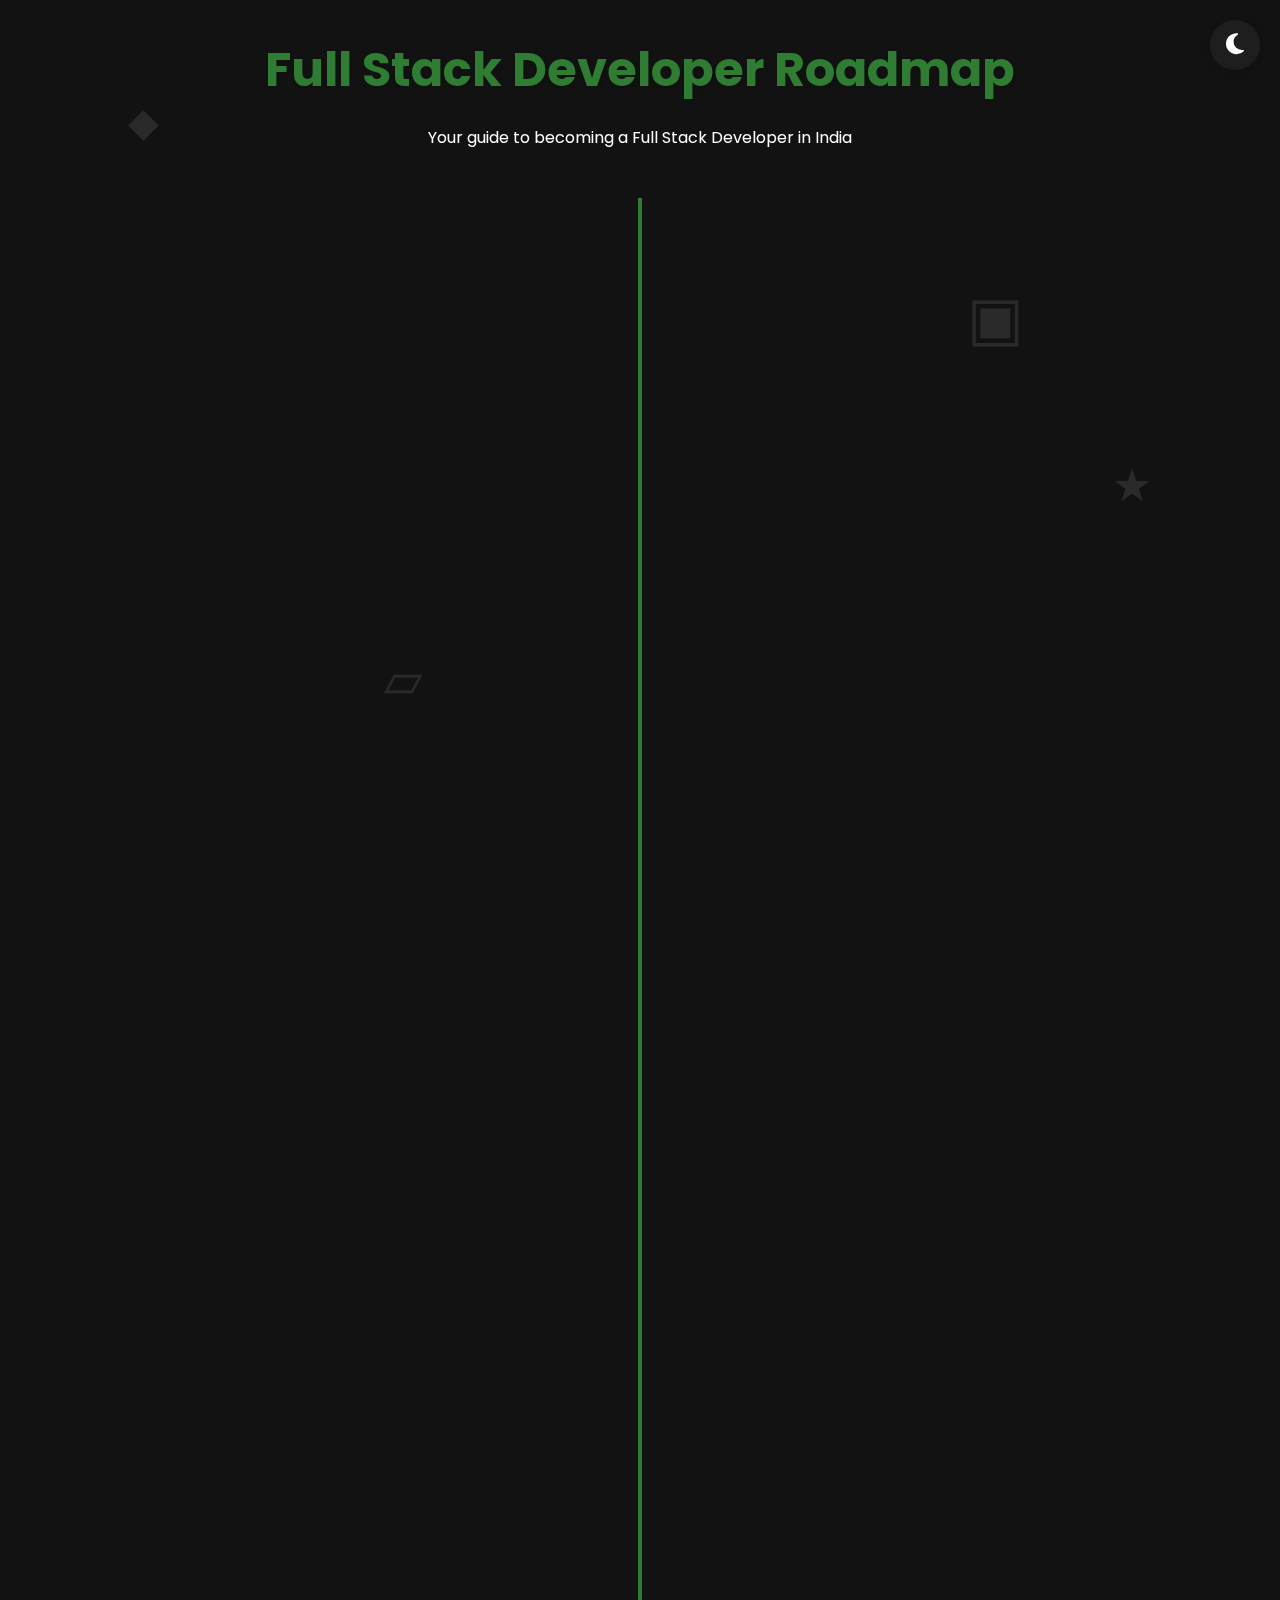
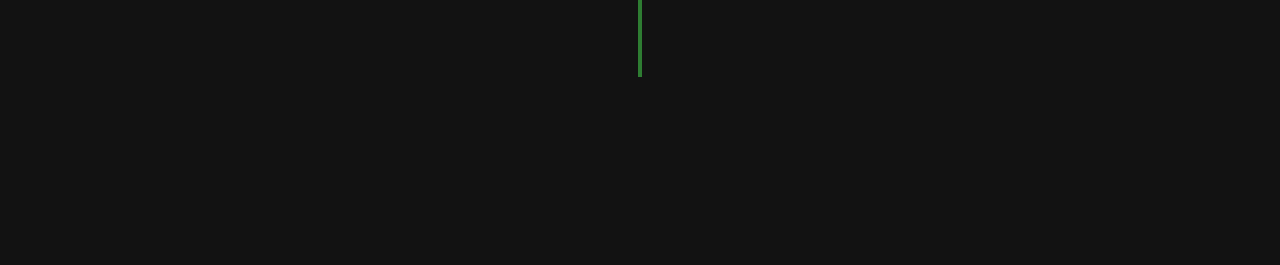
<file: static/html/fullstack.html>
<!DOCTYPE html>
<html lang="en">
<head>
    <meta charset="UTF-8">
    <meta name="viewport" content="width=device-width, initial-scale=1.0">
    <title>Full Stack Developer Roadmap - CareerWise</title>
    <link href="https://fonts.googleapis.com/css2?family=Poppins:wght@300;400;500;700&display=swap" rel="stylesheet">
    <link rel="stylesheet" href="https://cdnjs.cloudflare.com/ajax/libs/font-awesome/6.4.0/css/all.min.css">
    <style>
        :root {
            --primary-color: #2e7d32;
            --secondary-color: #ffd54f;
            --background-color: #121212;
            --surface-color: #1e1e1e;
            --on-surface-color: #ffffff;
            --text-primary: #ffffff;
            --text-secondary: #b0bec5;
        }

        .light-theme {
            --primary-color: #2e7d32;
            --secondary-color: #ffd54f;
            --background-color: #f5f5f5;
            --surface-color: #ffffff;
            --on-surface-color: #121212;
            --text-primary: #121212;
            --text-secondary: #6c757d;
        }

        * {
            margin: 0;
            padding: 0;
            box-sizing: border-box;
        }

        body {
            font-family: 'Poppins', sans-serif;
            background-color: var(--background-color);
            color: var(--text-primary);
            line-height: 1.6;
            transition: background-color 0.3s ease, color 0.3s ease;
        }

        .container {
            max-width: 1200px;
            margin: 0 auto;
            padding: 2rem;
        }

        header {
            text-align: center;
            margin-bottom: 3rem;
            animation: fadeIn 1s ease-out;
        }

        h1 {
            font-size: 3rem;
            margin-bottom: 1rem;
            color: var(--primary-color);
            text-shadow: 2px 2px 4px rgba(0, 0, 0, 0.1);
        }

        .theme-switch {
            position: fixed;
            top: 20px;
            right: 20px;
            z-index: 1000;
            background-color: var(--surface-color);
            color: var(--text-primary);
            border: none;
            border-radius: 50%;
            width: 50px;
            height: 50px;
            font-size: 1.5rem;
            cursor: pointer;
            transition: background-color 0.3s ease, color 0.3s ease, transform 0.3s ease;
            box-shadow: 0 2px 10px rgba(0, 0, 0, 0.1);
        }

        .theme-switch:hover {
            transform: scale(1.1);
        }

        .roadmap {
            display: flex;
            flex-direction: column;
            align-items: center;
            position: relative;
        }

        .roadmap-item {
            background-color: var(--surface-color);
            border-radius: 8px;
            padding: 1.5rem;
            margin-bottom: 2rem;
            width: 100%;
            max-width: 800px;
            box-shadow: 0 4px 6px rgba(0, 0, 0, 0.1);
            transition: transform 0.3s ease, box-shadow 0.3s ease;
            cursor: pointer;
            opacity: 0;
            transform: translateY(20px);
        }

        .roadmap-item:hover {
            transform: translateY(-5px);
            box-shadow: 0 6px 12px rgba(0, 0, 0, 0.15);
        }

        .roadmap-item h2 {
            font-size: 1.5rem;
            margin-bottom: 1rem;
            color: var(--secondary-color);
        }

        .roadmap-item-content {
            display: none;
            margin-top: 1rem;
        }

        .roadmap-item.active .roadmap-item-content {
            display: block;
            animation: fadeIn 0.5s ease-out;
        }

        .roadmap-item-content ul {
            list-style-type: none;
            padding-left: 1rem;
        }

        .roadmap-item-content li {
            margin-bottom: 0.5rem;
            position: relative;
            padding-left: 1.5rem;
        }

        .roadmap-item-content li::before {
            content: "\f0da";
            font-family: "Font Awesome 5 Free";
            font-weight: 900;
            position: absolute;
            left: 0;
            color: var(--secondary-color);
        }

        .progress-bar {
            width: 4px;
            height: 100%;
            background-color: var(--primary-color);
            position: absolute;
            left: 50%;
            transform: translateX(-50%);
            top: 0;
            z-index: -1;
        }

        @keyframes fadeIn {
            from {
                opacity: 0;
                transform: translateY(20px);
            }
            to {
                opacity: 1;
                transform: translateY(0);
            }
        }

        @keyframes progressAnimation {
            from {
                height: 0;
            }
            to {
                height: 100%;
            }
        }

        .resources {
            margin-top: 3rem;
            text-align: center;
            opacity: 0;
            animation: fadeIn 1s ease-out 1s forwards;
        }

        .resources h2 {
            font-size: 2rem;
            margin-bottom: 1rem;
            color: var(--secondary-color);
        }

        .resource-links {
            display: flex;
            justify-content: center;
            flex-wrap: wrap;
            gap: 1rem;
        }

        .resource-link {
            background-color: var(--surface-color);
            color: var(--text-primary);
            padding: 0.5rem 1rem;
            border-radius: 4px;
            text-decoration: none;
            transition: background-color 0.3s ease, transform 0.3s ease;
        }

        .resource-link:hover {
            background-color: var(--primary-color);
            transform: translateY(-3px);
        }

        @media (max-width: 768px) {
            .container {
                padding: 1rem;
            }

            h1 {
                font-size: 2rem;
            }

            .roadmap-item {
                padding: 1rem;
            }
        }

        .floating-shapes {
            position: fixed;
            top: 0;
            left: 0;
            width: 100%;
            height: 100%;
            pointer-events: none;
            z-index: -1;
            overflow: hidden;
        }

        .shape {
            position: absolute;
            opacity: 0.1;
            animation: float 20s infinite;
        }

        @keyframes float {
            0%, 100% {
                transform: translateY(0) rotate(0deg);
            }
            50% {
                transform: translateY(-20px) rotate(180deg);
            }
        }
    </style>
</head>
<body>
    <button class="theme-switch" aria-label="Toggle theme">
        <i class="fas fa-moon"></i>
    </button>
    <div class="floating-shapes">
        <div class="shape" style="top: 10%; left: 10%; font-size: 40px;">&#9670;</div>
        <div class="shape" style="top: 30%; right: 20%; font-size: 60px;">&#9635;</div>
        <div class="shape" style="bottom: 20%; left: 30%; font-size: 50px;">&#9649;</div>
        <div class="shape" style="top: 50%; right: 10%; font-size: 45px;">&#9733;</div>
    </div>
    <div class="container">
        <header>
            <h1>Full Stack Developer Roadmap</h1>
            <p>Your guide to becoming a Full Stack Developer in India</p>
        </header>
        <div class="roadmap">
            <div class="progress-bar"></div>
            <div class="roadmap-item">
                <h2>1. Foundation</h2>
                <div class="roadmap-item-content">
                    <ul>
                        <li>Bachelor's degree in Computer Science, IT, or related field</li>
                        <li>Strong understanding of data structures and algorithms</li>
                        <li>Proficiency in at least one programming language (e.g., JavaScript, Python, Java)</li>
                        <li>Basic understanding of computer networks and operating systems</li>
                    </ul>
                </div>
            </div>
            <div class="roadmap-item">
                <h2>2. Frontend Development</h2>
                <div class="roadmap-item-content">
                    <ul>
                        <li>HTML5, CSS3, and JavaScript (ES6+)</li>
                        <li>Responsive web design and CSS frameworks (e.g., Bootstrap, Tailwind)</li>
                        <li>Modern JavaScript frameworks (React, Angular, or Vue.js)</li>
                        <li>State management (e.g., Redux, Vuex)</li>
                    </ul>
                </div>
            </div>
            <div class="roadmap-item">
                <h2>3. Backend Development</h2>
                <div class="roadmap-item-content">
                    <ul>
                        <li>Server-side programming languages (e.g., Node.js, Python, Java, Ruby)</li>
                        <li>RESTful API design and implementation</li>
                        <li>Database management (SQL and NoSQL)</li>
                        <li>Authentication and authorization</li>
                    </ul>
                </div>
            </div>
            <div class="roadmap-item">
                <h2>4. Web Development Tools and Version Control</h2>
                <div class="roadmap-item-content">
                    <ul>
                        <li>Version control systems (Git and GitHub)</li>
                        <li>Package managers (npm, yarn)</li>
                        <li>Build tools and module bundlers (Webpack, Babel)</li>
                        <li>Task runners (e.g., Gulp, Grunt)</li>
                    </ul>
                </div>
            </div>
            <div class="roadmap-item">
                <h2>5. DevOps and Deployment</h2>
                <div class="roadmap-item-content">
                    <ul>
                        <li>Continuous Integration and Continuous Deployment (CI/CD)</li>
                        <li>Containerization (Docker) and orchestration (Kubernetes)</li>
                        <li>Cloud platforms (AWS, Azure, or Google Cloud)</li>
                        <li>Web servers and reverse proxies (Nginx, Apache)</li>
                    </ul>
                </div>
            </div>
            <div class="roadmap-item">
                <h2>6. API Development and Integration</h2>
                <div class="roadmap-item-content">
                    <ul>
                        <li>RESTful API design principles</li>
                        <li>GraphQL and Apollo</li>
                        <li>API testing and documentation</li>
                        <li>Third-party API integration</li>
                    </ul>
                </div>
            </div>
            <div class="roadmap-item">
                <h2>7. Testing and Quality Assurance</h2>
                <div class="roadmap-item-content">
                    <ul>
                        <li>Unit testing (e.g., Jest, Mocha)</li>
                        <li>Integration and end-to-end testing (e.g., Cypress, Selenium)</li>
                        <li>Test-Driven Development (TDD)</li>
                        <li>Performance testing and optimization</li>
                    </ul>
                </div>
            </div>
            <div class="roadmap-item">
                <h2>8. Soft Skills and Professional Development</h2>
                <div class="roadmap-item-content">
                    <ul>
                        <li>Effective communication and teamwork</li>
                        <li>Agile methodologies and project management</li>
                        <li>Problem-solving and critical thinking</li>
                        <li>Continuous learning and staying updated with industry trends</li>
                    </ul>
                </div>
            </div>
        </div>
        <div class="resources">
            <h2>Additional Resources</h2>
            <div class="resource-links">
                <a href="https://www.freecodecamp.org/" target="_blank" rel="noopener noreferrer" class="resource-link">freeCodeCamp</a>
                <a href="https://fullstackopen.com/" target="_blank" rel="noopener noreferrer" class="resource-link">Full Stack Open</a>
                <a href="https://www.theodinproject.com/" target="_blank" rel="noopener noreferrer" class="resource-link">The Odin Project</a>
                <a href="https://www.udemy.com/course/the-complete-web-development-bootcamp/" target="_blank" rel="noopener noreferrer" class="resource-link">Web Development Bootcamp</a>
            </div>
        </div>
    </div>
    <script>
        document.addEventListener('DOMContentLoaded', () => {
            const roadmapItems = document.querySelectorAll('.roadmap-item');
            const progressBar = document.querySelector('.progress-bar');
            const themeSwitch = document.querySelector('.theme-switch');
            const themeIcon = themeSwitch.querySelector('i');

            const animateProgressBar = () => {
                progressBar.style.animation = `progressAnimation ${roadmapItems.length * 0.5}s ease-out forwards`;
            };

            const animateRoadmapItems = () => {
                roadmapItems.forEach((item, index) => {
                    setTimeout(() => {
                        item.style.animation = `fadeIn 0.5s ease-out ${index * 0.2}s forwards`;
                    }, index * 200);
                });
            };

            const toggleTheme = () => {
                document.body.classList.toggle('light-theme');
                if (document.body.classList.contains('light-theme')) {
                    themeIcon.classList.remove('fa-moon');
                    themeIcon.classList.add('fa-sun');
                } else {
                    themeIcon.classList.remove('fa-sun');
                    themeIcon.classList.add('fa-moon');
                }
            };

            animateProgressBar();
            animateRoadmapItems();

            roadmapItems.forEach(item => {
                item.addEventListener('click', () => {
                    item.classList.toggle('active');
                });
            });

            themeSwitch.addEventListener('click', toggleTheme);

            // Intersection Observer for roadmap items
            const observer = new IntersectionObserver((entries) => {
                entries.forEach(entry => {
                    if (entry.isIntersecting) {
                        entry.target.classList.add('active');
                    } else {
                        entry.target.classList.remove('active');
                    }
                });
            }, { threshold: 0.5 });

            roadmapItems.forEach(item => observer.observe(item));
        });
    </script>
</body>
</html>
</file>
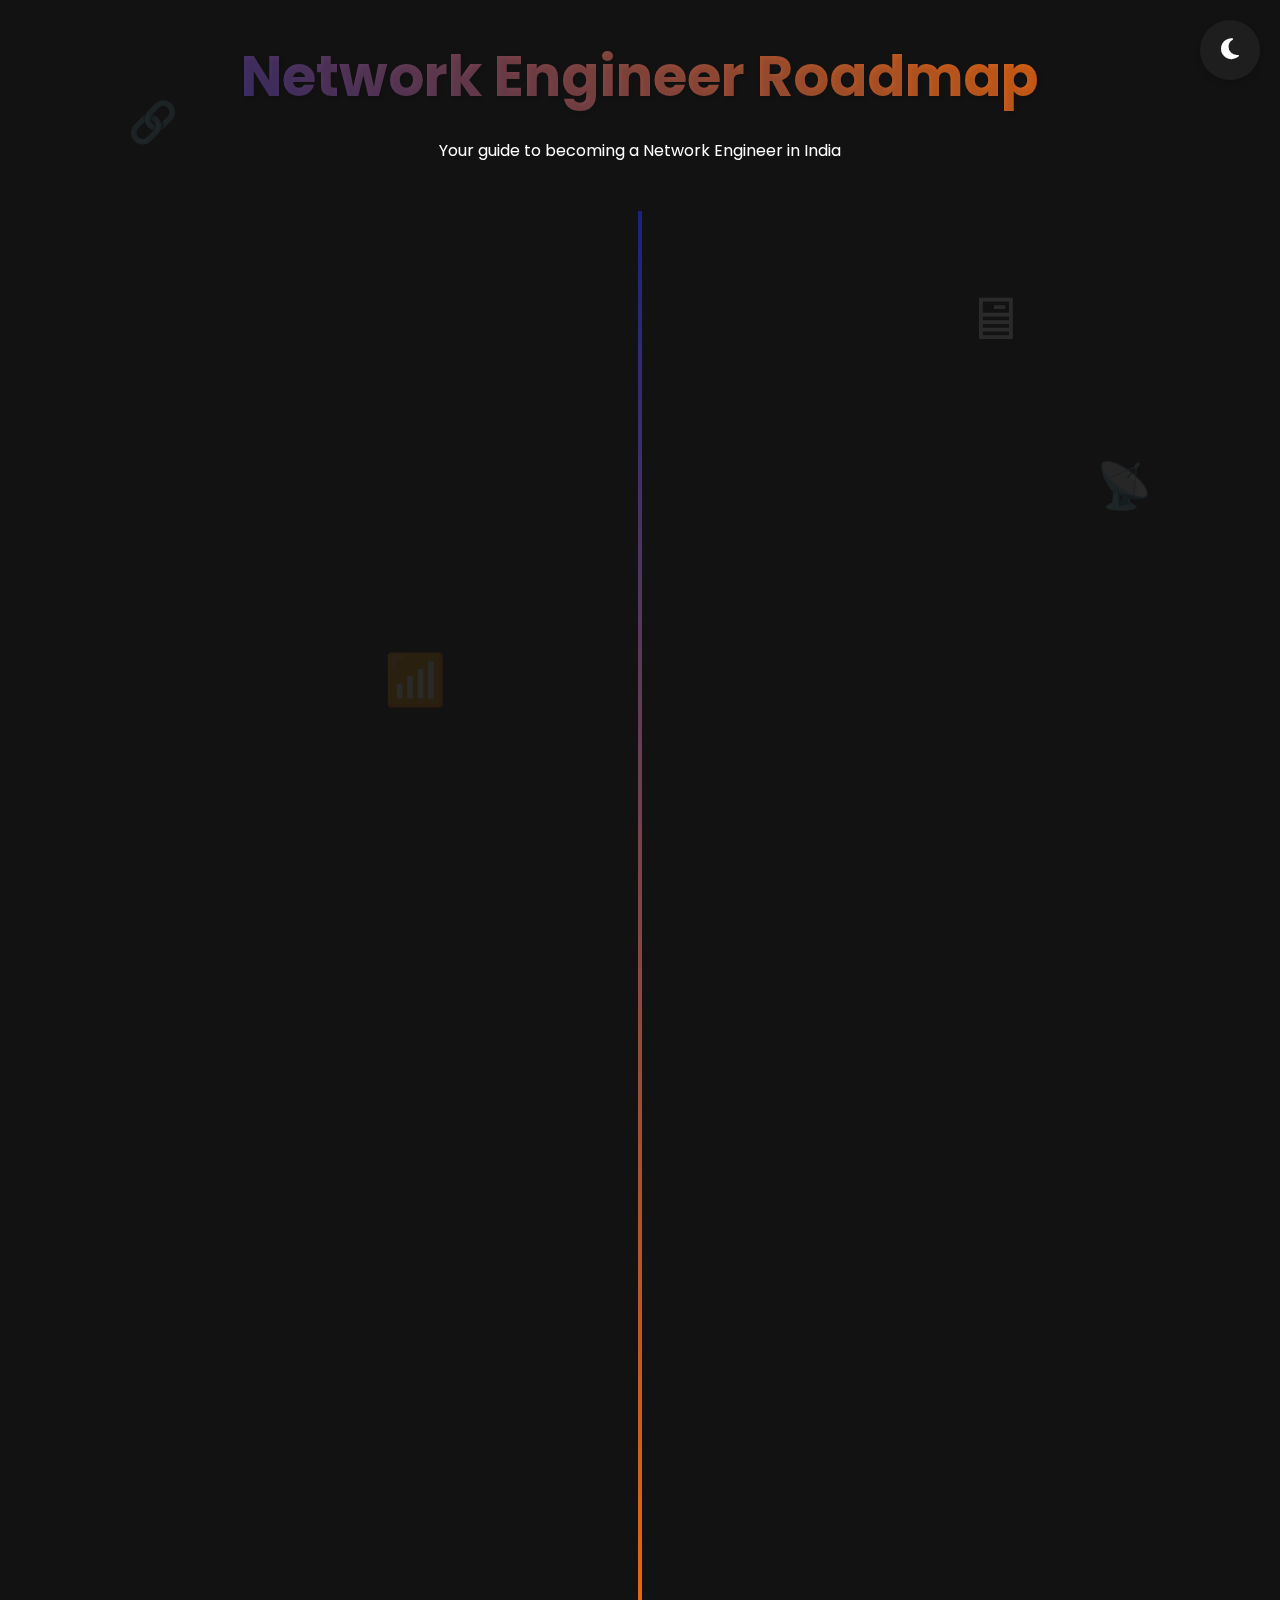
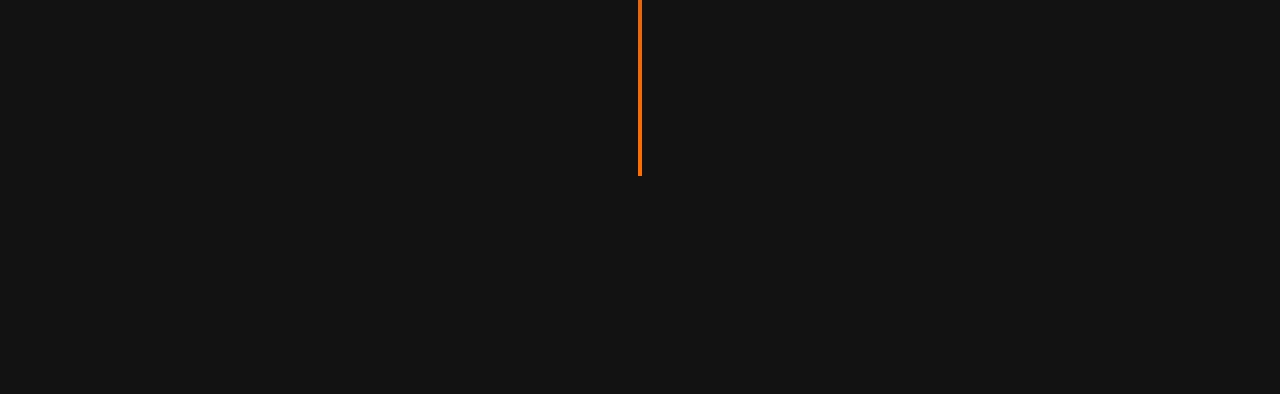
<file: static/html/network.html>
<!DOCTYPE html>
<html lang="en">
<head>
    <meta charset="UTF-8">
    <meta name="viewport" content="width=device-width, initial-scale=1.0">
    <title>Network Engineer Roadmap - CareerWise</title>
    <link href="https://fonts.googleapis.com/css2?family=Poppins:wght@300;400;500;700&display=swap" rel="stylesheet">
    <link rel="stylesheet" href="https://cdnjs.cloudflare.com/ajax/libs/font-awesome/6.4.0/css/all.min.css">
    <style>
        :root {
            --primary-color: #1a237e;
            --secondary-color: #ff6f00;
            --background-color: #121212;
            --surface-color: #1e1e1e;
            --on-surface-color: #ffffff;
            --text-primary: #ffffff;
            --text-secondary: #b0bec5;
            --animation-speed: 0.3s;
        }

        .light-theme {
            --primary-color: #1a237e;
            --secondary-color: #ff6f00;
            --background-color: #f5f5f5;
            --surface-color: #ffffff;
            --on-surface-color: #121212;
            --text-primary: #121212;
            --text-secondary: #6c757d;
        }

        * {
            margin: 0;
            padding: 0;
            box-sizing: border-box;
        }

        body {
            font-family: 'Poppins', sans-serif;
            background-color: var(--background-color);
            color: var(--text-primary);
            line-height: 1.6;
            transition: background-color var(--animation-speed) ease, color var(--animation-speed) ease;
            overflow-x: hidden;
        }

        .container {
            max-width: 1200px;
            margin: 0 auto;
            padding: 2rem;
        }

        header {
            text-align: center;
            margin-bottom: 3rem;
            animation: fadeInDown 1s ease-out;
        }

        h1 {
            font-size: 3.5rem;
            margin-bottom: 1rem;
            color: var(--primary-color);
            text-shadow: 2px 2px 4px rgba(0, 0, 0, 0.1);
            background: linear-gradient(45deg, var(--primary-color), var(--secondary-color));
            -webkit-background-clip: text;
            -webkit-text-fill-color: transparent;
        }

        .theme-switch {
            position: fixed;
            top: 20px;
            right: 20px;
            z-index: 1000;
            background-color: var(--surface-color);
            color: var(--text-primary);
            border: none;
            border-radius: 50%;
            width: 60px;
            height: 60px;
            font-size: 1.5rem;
            cursor: pointer;
            transition: all var(--animation-speed) ease;
            box-shadow: 0 4px 6px rgba(0, 0, 0, 0.1);
        }

        .theme-switch:hover {
            transform: scale(1.1) rotate(15deg);
            box-shadow: 0 6px 8px rgba(0, 0, 0, 0.15);
        }

        .roadmap {
            display: flex;
            flex-direction: column;
            align-items: center;
            position: relative;
        }

        .roadmap-item {
            background-color: var(--surface-color);
            border-radius: 12px;
            padding: 2rem;
            margin-bottom: 2rem;
            width: 100%;
            max-width: 800px;
            box-shadow: 0 4px 6px rgba(0, 0, 0, 0.1);
            transition: all var(--animation-speed) ease;
            cursor: pointer;
            opacity: 0;
            transform: translateY(20px);
            position: relative;
            overflow: hidden;
        }

        .roadmap-item::before {
            content: '';
            position: absolute;
            top: 0;
            left: 0;
            right: 0;
            height: 4px;
            background: linear-gradient(90deg, var(--primary-color), var(--secondary-color));
            transform: scaleX(0);
            transform-origin: left;
            transition: transform var(--animation-speed) ease;
        }

        .roadmap-item:hover::before,
        .roadmap-item:active::before,
        .roadmap-item.active::before {
            transform: scaleX(1);
        }

        .roadmap-item:hover,
        .roadmap-item:active {
            transform: translateY(-5px) scale(1.03);
            box-shadow: 0 8px 12px rgba(0, 0, 0, 0.2);
        }

        .roadmap-item h2 {
            font-size: 1.8rem;
            margin-bottom: 1rem;
            color: var(--secondary-color);
            transition: color var(--animation-speed) ease;
        }

        .roadmap-item-content {
            max-height: 0;
            overflow: hidden;
            transition: max-height var(--animation-speed) ease;
        }

        .roadmap-item.active .roadmap-item-content {
            max-height: 500px;
        }

        .roadmap-item-content ul {
            list-style-type: none;
            padding-left: 1rem;
            margin-top: 1rem;
        }

        .roadmap-item-content li {
            margin-bottom: 0.5rem;
            position: relative;
            padding-left: 1.5rem;
            opacity: 0;
            transform: translateX(-20px);
            transition: all var(--animation-speed) ease;
        }

        .roadmap-item.active .roadmap-item-content li {
            opacity: 1;
            transform: translateX(0);
        }

        .roadmap-item-content li::before {
            content: "\f0da";
            font-family: "Font Awesome 5 Free";
            font-weight: 900;
            position: absolute;
            left: 0;
            color: var(--secondary-color);
        }

        .progress-bar {
            width: 4px;
            background-color: var(--primary-color);
            position: absolute;
            left: 50%;
            transform: translateX(-50%);
            top: 0;
            bottom: 0;
            z-index: -1;
        }

        .progress-bar::after {
            content: '';
            position: absolute;
            top: 0;
            left: 0;
            right: 0;
            bottom: 0;
            background: linear-gradient(to bottom, var(--primary-color), var(--secondary-color));
            transform: scaleY(0);
            transform-origin: top;
            transition: transform 1s ease;
        }

        .progress-bar.animate::after {
            transform: scaleY(1);
        }

        @keyframes fadeInDown {
            from {
                opacity: 0;
                transform: translateY(-20px);
            }
            to {
                opacity: 1;
                transform: translateY(0);
            }
        }

        @keyframes fadeInUp {
            from {
                opacity: 0;
                transform: translateY(20px);
            }
            to {
                opacity: 1;
                transform: translateY(0);
            }
        }

        .resources {
            margin-top: 3rem;
            text-align: center;
            opacity: 0;
            animation: fadeInUp 1s ease-out 1s forwards;
        }

        .resources h2 {
            font-size: 2.5rem;
            margin-bottom: 1.5rem;
            color: var(--secondary-color);
        }

        .resource-links {
            display: flex;
            justify-content: center;
            flex-wrap: wrap;
            gap: 1rem;
        }

        .resource-link {
            background-color: var(--surface-color);
            color: var(--text-primary);
            padding: 0.75rem 1.5rem;
            border-radius: 30px;
            text-decoration: none;
            transition: all var(--animation-speed) ease;
            position: relative;
            overflow: hidden;
        }

        .resource-link::before {
            content: '';
            position: absolute;
            top: 0;
            left: 0;
            width: 100%;
            height: 100%;
            background: linear-gradient(45deg, var(--primary-color), var(--secondary-color));
            opacity: 0;
            transition: opacity var(--animation-speed) ease;
            z-index: -1;
        }

        .resource-link:hover::before {
            opacity: 1;
        }

        .resource-link:hover {
            color: var(--on-surface-color);
            transform: translateY(-3px);
            box-shadow: 0 4px 8px rgba(0, 0, 0, 0.2);
        }

        @media (max-width: 768px) {
            .container {
                padding: 1rem;
            }

            h1 {
                font-size: 2.5rem;
            }

            .roadmap-item {
                padding: 1.5rem;
            }
        }

        .floating-shapes {
            position: fixed;
            top: 0;
            left: 0;
            width: 100%;
            height: 100%;
            pointer-events: none;
            z-index: -1;
            overflow: hidden;
        }

        .shape {
            position: absolute;
            opacity: 0.1;
            animation: float 20s infinite;
        }

        @keyframes float {
            0%, 100% {
                transform: translateY(0) rotate(0deg);
            }
            50% {
                transform: translateY(-20px) rotate(180deg);
            }
        }

        .shape:nth-child(1) { animation-delay: 0s; }
        .shape:nth-child(2) { animation-delay: 5s; }
        .shape:nth-child(3) { animation-delay: 10s; }
        .shape:nth-child(4) { animation-delay: 15s; }

        @keyframes pulse {
            0%, 100% {
                transform: scale(1);
            }
            50% {
                transform: scale(1.05);
            }
        }

        .roadmap-item.active {
            animation: pulse 2s infinite;
        }
    </style>
</head>
<body>
    <button class="theme-switch" aria-label="Toggle theme">
        <i class="fas fa-moon"></i>
    </button>
    <div class="floating-shapes">
        <div class="shape" style="top: 10%; left: 10%; font-size: 40px;">&#128279;</div>
        <div class="shape" style="top: 30%; right: 20%; font-size: 60px;">&#128421;</div>
        <div class="shape" style="bottom: 20%; left: 30%; font-size: 50px;">&#128246;</div>
        <div class="shape" style="top: 50%; right: 10%; font-size: 45px;">&#128225;</div>
    </div>
    <div class="container">
        <header>
            <h1>Network Engineer Roadmap</h1>
            <p>Your guide to becoming a Network Engineer in India</p>
        </header>
        <div class="roadmap">
            <div class="progress-bar"></div>
            <div class="roadmap-item">
                <h2>1. Foundation</h2>
                <div class="roadmap-item-content">
                    <ul>
                        <li>Bachelor's degree in Computer Science, IT, or related field</li>
                        <li>Understanding of computer networks and protocols (TCP/IP, UDP, HTTP, etc.)</li>
                        <li>Basic knowledge of operating systems (Windows Server, Linux)</li>
                        <li>Familiarity with network hardware (routers, switches, firewalls)</li>
                    </ul>
                </div>
            </div>
            <div class="roadmap-item">
                <h2>2. Networking Fundamentals</h2>
                <div class="roadmap-item-content">
                    <ul>
                        <li>OSI and TCP/IP models</li>
                        <li>IP addressing and subnetting</li>
                        <li>Routing protocols (OSPF, BGP, EIGRP)</li>
                        <li>Switching concepts (VLANs, STP, VTP)</li>
                    </ul>
                </div>
            </div>
            <div class="roadmap-item">
                <h2>3. Network Security</h2>
                <div class="roadmap-item-content">
                    <ul>
                        <li>Firewall configuration and management</li>
                        <li>VPN technologies (IPsec, SSL)</li>
                        <li>Intrusion Detection and Prevention Systems (IDS/IPS)</li>
                        <li>Network Access Control (NAC)</li>
                    </ul>
                </div>
            </div>
            <div class="roadmap-item">
                <h2>4. Wireless Networking</h2>
                <div class="roadmap-item-content">
                    <ul>
                        <li>Wi-Fi standards and protocols (802.11 a/b/g/n/ac/ax)</li>
                        <li>Wireless security (WEP, WPA, WPA2, WPA3)</li>
                        <li>Wireless site surveys and capacity planning</li>
                        <li>Mobile and cellular networks (4G, 5G)</li>
                    </ul>
                </div>
            </div>
            <div class="roadmap-item">
                <h2>5. Network Management and Monitoring</h2>
                <div class="roadmap-item-content">
                    <ul>
                        <li>SNMP and network monitoring tools</li>
                        <li>Network performance optimization</li>
                        <li>Troubleshooting methodologies</li>
                        <li>Network documentation and change management</li>
                    </ul>
                </div>
            </div>
            <div class="roadmap-item">
                <h2>6. Cloud Networking</h2>
                <div class="roadmap-item-content">
                    <ul>
                        <li>Virtual networks in cloud platforms (AWS VPC, Azure VNet)</li>
                        <li>Software-Defined Networking (SDN)</li>
                        <li>Network Function Virtualization (NFV)</li>
                        <li>Hybrid and multi-cloud networking</li>
                    </ul>
                </div>
            </div>
            <div class="roadmap-item">
                <h2>7. Automation and Programmability</h2>
                <div class="roadmap-item-content">
                    <ul>
                        <li>Network automation tools (Ansible, Puppet, Chef)</li>
                        <li>Python for network programming</li>
                        <li>APIs and network programmability</li>
                        <li>Infrastructure as Code (IaC) concepts</li>
                    </ul>
                </div>
            </div>
            <div class="roadmap-item">
                <h2>8. Professional Development</h2>
                <div class="roadmap-item-content">
                    <ul>
                        <li>Certifications (CCNA, CCNP, JNCIA, CCIE)</li>
                        <li>Staying updated with emerging technologies (SD-WAN, SASE)</li>
                        <li>Soft skills (communication, teamwork, problem-solving)</li>
                        <li>Participation in networking communities and forums</li>
                    </ul>
                </div>
            </div>
        </div>
        <div class="resources">
            <h2>Additional Resources</h2>
            <div class="resource-links">
                <a href="https://www.cisco.com/c/en/us/training-events/training-certifications/certifications.html" target="_blank" rel="noopener noreferrer" class="resource-link">Cisco Certifications</a>
                <a href="https://www.comptia.org/certifications/network" target="_blank" rel="noopener noreferrer" class="resource-link">CompTIA Network+</a>
                <a href="https://www.netacad.com/" target="_blank" rel="noopener noreferrer" class="resource-link">Cisco Networking Academy</a>
                <a href="https://www.networkworld.com/" target="_blank" rel="noopener noreferrer" class="resource-link">Network World</a>
            </div>
        </div>
    </div>
    <script>
        document.addEventListener('DOMContentLoaded', () => {
            const roadmapItems = document.querySelectorAll('.roadmap-item');
            const progressBar = document.querySelector('.progress-bar');
            const themeSwitch = document.querySelector('.theme-switch');
            const themeIcon = themeSwitch.querySelector('i');
            const shapes = document.querySelectorAll('.shape');

            const animateProgressBar = () => {
                progressBar.classList.add('animate');
            };

            const animateRoadmapItems = () => {
                roadmapItems.forEach((item, index) => {
                    setTimeout(() => {
                        item.style.animation = `fadeInUp 0.5s ease-out ${index * 0.2}s forwards`;
                    }, index * 200);
                });
            };

            const toggleTheme = () => {
                document.body.classList.toggle('light-theme');
                if (document.body.classList.contains('light-theme')) {
                    themeIcon.classList.remove('fa-moon');
                    themeIcon.classList.add('fa-sun');
                } else {
                    themeIcon.classList.remove('fa-sun');
                    themeIcon.classList.add('fa-moon');
                }
            };

            animateProgressBar();
            animateRoadmapItems();

            roadmapItems.forEach(item => {
                item.addEventListener('click', () => {
                    item.classList.toggle('active');
                });

                // Touch events for mobile devices
                item.addEventListener('touchstart', () => {
                    item.style.transform = 'scale(0.98)';
                });

                item.addEventListener('touchend', () => {
                    item.style.transform = '';
                    item.classList.toggle('active');
                });
            });

            themeSwitch.addEventListener('click', toggleTheme);

            // Intersection Observer for roadmap items
            const observer = new IntersectionObserver((entries) => {
                entries.forEach(entry => {
                    if (entry.isIntersecting) {
                        entry.target.classList.add('active');
                    } else {
                        entry.target.classList.remove('active');
                    }
                });
            }, { threshold: 0.5 });

            roadmapItems.forEach(item => observer.observe(item));

            // Animate floating shapes on mousemove
            document.addEventListener('mousemove', (e) => {
                const mouseX = e.clientX / window.innerWidth;
                const mouseY = e.clientY / window.innerHeight;

                shapes.forEach(shape => {
                    const shapeX = (mouseX - 0.5) * 20;
                    const shapeY = (mouseY - 0.5) * 20;
                    shape.style.transform = `translate(${shapeX}px, ${shapeY}px) rotate(${shapeX * shapeY}deg)`;
                });
            });

            // Animate list items when roadmap item becomes active
            roadmapItems.forEach(item => {
                item.addEventListener('transitionend', (e) => {
                    if (e.propertyName === 'max-height' && item.classList.contains('active')) {
                        const listItems = item.querySelectorAll('li');
                        listItems.forEach((li, index) => {
                            setTimeout(() => {
                                li.style.opacity = '1';
                                li.style.transform = 'translateX(0)';
                            }, index * 100);
                        });
                    }
                });
            });
        });
    </script>
</body>
</html>
</file>
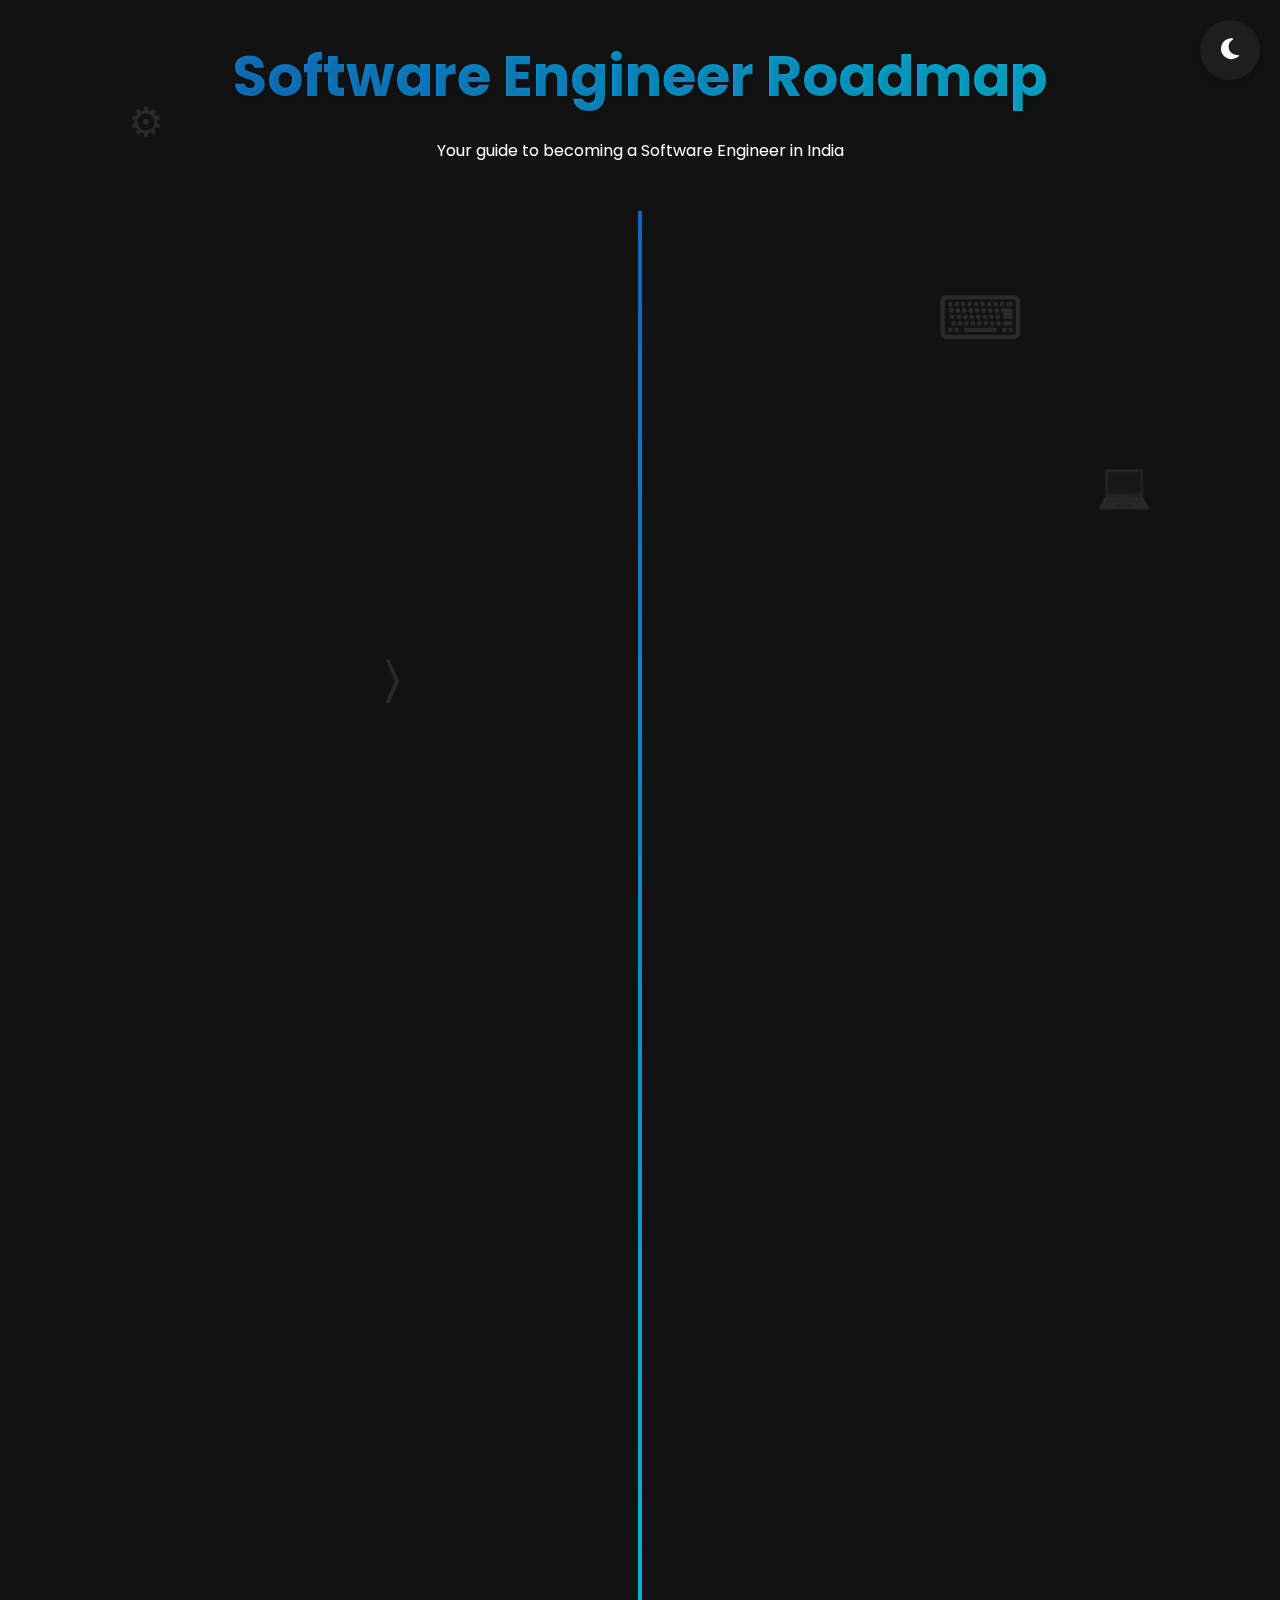
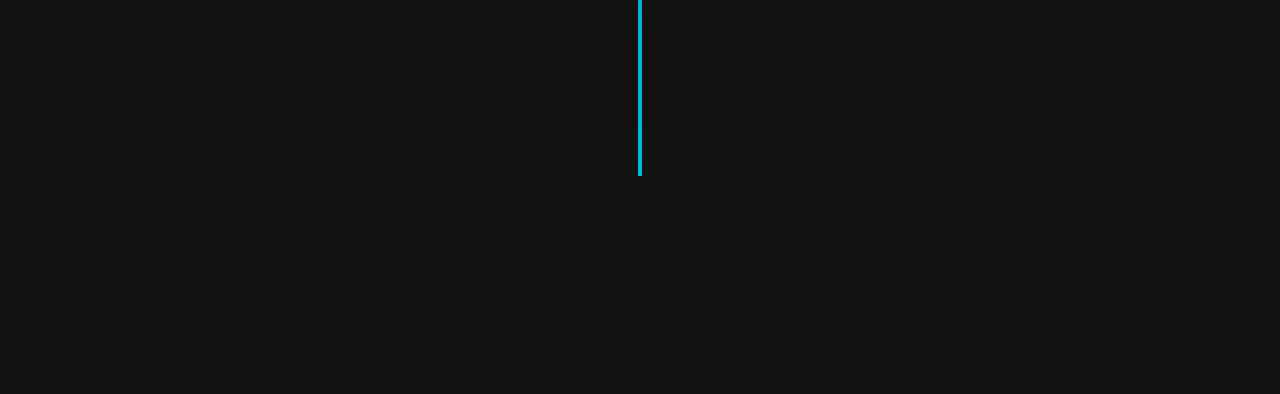
<file: static/html/software.html>
<!DOCTYPE html>
<html lang="en">
<head>
    <meta charset="UTF-8">
    <meta name="viewport" content="width=device-width, initial-scale=1.0">
    <title>Software Engineer Roadmap - CareerWise</title>
    <link href="https://fonts.googleapis.com/css2?family=Poppins:wght@300;400;500;700&display=swap" rel="stylesheet">
    <link rel="stylesheet" href="https://cdnjs.cloudflare.com/ajax/libs/font-awesome/6.4.0/css/all.min.css">
    <style>
        :root {
            --primary-color: #1565c0;
            --secondary-color: #00bcd4;
            --background-color: #121212;
            --surface-color: #1e1e1e;
            --on-surface-color: #ffffff;
            --text-primary: #ffffff;
            --text-secondary: #b0bec5;
            --animation-speed: 0.3s;
        }

        .light-theme {
            --primary-color: #1565c0;
            --secondary-color: #00bcd4;
            --background-color: #f5f5f5;
            --surface-color: #ffffff;
            --on-surface-color: #121212;
            --text-primary: #121212;
            --text-secondary: #6c757d;
        }

        * {
            margin: 0;
            padding: 0;
            box-sizing: border-box;
        }

        body {
            font-family: 'Poppins', sans-serif;
            background-color: var(--background-color);
            color: var(--text-primary);
            line-height: 1.6;
            transition: background-color var(--animation-speed) ease, color var(--animation-speed) ease;
            overflow-x: hidden;
        }

        .container {
            max-width: 1200px;
            margin: 0 auto;
            padding: 2rem;
        }

        header {
            text-align: center;
            margin-bottom: 3rem;
            animation: fadeInDown 1s ease-out;
        }

        h1 {
            font-size: 3.5rem;
            margin-bottom: 1rem;
            color: var(--primary-color);
            text-shadow: 2px 2px 4px rgba(0, 0, 0, 0.1);
            background: linear-gradient(45deg, var(--primary-color), var(--secondary-color));
            -webkit-background-clip: text;
            -webkit-text-fill-color: transparent;
        }

        .theme-switch {
            position: fixed;
            top: 20px;
            right: 20px;
            z-index: 1000;
            background-color: var(--surface-color);
            color: var(--text-primary);
            border: none;
            border-radius: 50%;
            width: 60px;
            height: 60px;
            font-size: 1.5rem;
            cursor: pointer;
            transition: all var(--animation-speed) ease;
            box-shadow: 0 4px 6px rgba(0, 0, 0, 0.1);
        }

        .theme-switch:hover {
            transform: scale(1.1) rotate(15deg);
            box-shadow: 0 6px 8px rgba(0, 0, 0, 0.15);
        }

        .roadmap {
            display: flex;
            flex-direction: column;
            align-items: center;
            position: relative;
        }

        .roadmap-item {
            background-color: var(--surface-color);
            border-radius: 12px;
            padding: 2rem;
            margin-bottom: 2rem;
            width: 100%;
            max-width: 800px;
            box-shadow: 0 4px 6px rgba(0, 0, 0, 0.1);
            transition: all var(--animation-speed) ease;
            cursor: pointer;
            opacity: 0;
            transform: translateY(20px);
            position: relative;
            overflow: hidden;
        }

        .roadmap-item::before {
            content: '';
            position: absolute;
            top: 0;
            left: 0;
            right: 0;
            height: 4px;
            background: linear-gradient(90deg, var(--primary-color), var(--secondary-color));
            transform: scaleX(0);
            transform-origin: left;
            transition: transform var(--animation-speed) ease;
        }

        .roadmap-item:hover::before,
        .roadmap-item:active::before,
        .roadmap-item.active::before {
            transform: scaleX(1);
        }

        .roadmap-item:hover,
        .roadmap-item:active {
            transform: translateY(-5px) scale(1.03);
            box-shadow: 0 8px 12px rgba(0, 0, 0, 0.2);
        }

        .roadmap-item h2 {
            font-size: 1.8rem;
            margin-bottom: 1rem;
            color: var(--secondary-color);
            transition: color var(--animation-speed) ease;
        }

        .roadmap-item-content {
            max-height: 0;
            overflow: hidden;
            transition: max-height var(--animation-speed) ease;
        }

        .roadmap-item.active .roadmap-item-content {
            max-height: 500px;
        }

        .roadmap-item-content ul {
            list-style-type: none;
            padding-left: 1rem;
            margin-top: 1rem;
        }

        .roadmap-item-content li {
            margin-bottom: 0.5rem;
            position: relative;
            padding-left: 1.5rem;
            opacity: 0;
            transform: translateX(-20px);
            transition: all var(--animation-speed) ease;
        }

        .roadmap-item.active .roadmap-item-content li {
            opacity: 1;
            transform: translateX(0);
        }

        .roadmap-item-content li::before {
            content: "\f0da";
            font-family: "Font Awesome 5 Free";
            font-weight: 900;
            position: absolute;
            left: 0;
            color: var(--secondary-color);
        }

        .progress-bar {
            width: 4px;
            background-color: var(--primary-color);
            position: absolute;
            left: 50%;
            transform: translateX(-50%);
            top: 0;
            bottom: 0;
            z-index: -1;
        }

        .progress-bar::after {
            content: '';
            position: absolute;
            top: 0;
            left: 0;
            right: 0;
            bottom: 0;
            background: linear-gradient(to bottom, var(--primary-color), var(--secondary-color));
            transform: scaleY(0);
            transform-origin: top;
            transition: transform 1s ease;
        }

        .progress-bar.animate::after {
            transform: scaleY(1);
        }

        @keyframes fadeInDown {
            from {
                opacity: 0;
                transform: translateY(-20px);
            }
            to {
                opacity: 1;
                transform: translateY(0);
            }
        }

        @keyframes fadeInUp {
            from {
                opacity: 0;
                transform: translateY(20px);
            }
            to {
                opacity: 1;
                transform: translateY(0);
            }
        }

        .resources {
            margin-top: 3rem;
            text-align: center;
            opacity: 0;
            animation: fadeInUp 1s ease-out 1s forwards;
        }

        .resources h2 {
            font-size: 2.5rem;
            margin-bottom: 1.5rem;
            color: var(--secondary-color);
        }

        .resource-links {
            display: flex;
            justify-content: center;
            flex-wrap: wrap;
            gap: 1rem;
        }

        .resource-link {
            background-color: var(--surface-color);
            color: var(--text-primary);
            padding: 0.75rem 1.5rem;
            border-radius: 30px;
            text-decoration: none;
            transition: all var(--animation-speed) ease;
            position: relative;
            overflow: hidden;
        }

        .resource-link::before {
            content: '';
            position: absolute;
            top: 0;
            left: 0;
            width: 100%;
            height: 100%;
            background: linear-gradient(45deg, var(--primary-color), var(--secondary-color));
            opacity: 0;
            transition: opacity var(--animation-speed) ease;
            z-index: -1;
        }

        .resource-link:hover::before {
            opacity: 1;
        }

        .resource-link:hover {
            color: var(--on-surface-color);
            transform: translateY(-3px);
            box-shadow: 0 4px 8px rgba(0, 0, 0, 0.2);
        }

        @media (max-width: 768px) {
            .container {
                padding: 1rem;
            }

            h1 {
                font-size: 2.5rem;
            }

            .roadmap-item {
                padding: 1.5rem;
            }
        }

        .floating-shapes {
            position: fixed;
            top: 0;
            left: 0;
            width: 100%;
            height: 100%;
            pointer-events: none;
            z-index: -1;
            overflow: hidden;
        }

        .shape {
            position: absolute;
            opacity: 0.1;
            animation: float 20s infinite;
        }

        @keyframes float {
            0%, 100% {
                transform: translateY(0) rotate(0deg);
            }
            50% {
                transform: translateY(-20px) rotate(180deg);
            }
        }

        .shape:nth-child(1) { animation-delay: 0s; }
        .shape:nth-child(2) { animation-delay: 5s; }
        .shape:nth-child(3) { animation-delay: 10s; }
        .shape:nth-child(4) { animation-delay: 15s; }

        @keyframes pulse {
            0%, 100% {
                transform: scale(1);
            }
            50% {
                transform: scale(1.05);
            }
        }

        .roadmap-item.active {
            animation: pulse 2s infinite;
        }
    </style>
</head>
<body>
    <button class="theme-switch" aria-label="Toggle theme">
        <i class="fas fa-moon"></i>
    </button>
    <div class="floating-shapes">
        <div class="shape" style="top: 10%; left: 10%; font-size: 40px;">&#9881;</div>
        <div class="shape" style="top: 30%; right: 20%; font-size: 60px;">&#9000;</div>
        <div class="shape" style="bottom: 20%; left: 30%; font-size: 50px;">&#9002;</div>
        <div class="shape" style="top: 50%; right: 10%; font-size: 45px;">&#128187;</div>
    </div>
    <div class="container">
        <header>
            <h1>Software Engineer Roadmap</h1>
            <p>Your guide to becoming a Software Engineer in India</p>
        </header>
        <div class="roadmap">
            <div class="progress-bar"></div>
            <div class="roadmap-item">
                <h2>1. Foundation</h2>
                <div class="roadmap-item-content">
                    <ul>
                        <li>Bachelor's degree in Computer Science, IT, or related field</li>
                        <li>Strong understanding of data structures and algorithms</li>
                        <li>Proficiency in at least one programming language (e.g., Java, Python, C++)</li>
                        <li>Basic understanding of computer networks and operating systems</li>
                    </ul>
                </div>
            </div>
            <div class="roadmap-item">
                <h2>2. Web Development Fundamentals</h2>
                <div class="roadmap-item-content">
                    <ul>
                        <li>HTML, CSS, and JavaScript</li>
                        <li>Responsive web design principles</li>
                        <li>Version control systems (Git)</li>
                        <li>Basic understanding of web servers and HTTP protocol</li>
                    </ul>
                </div>
            </div>
            <div class="roadmap-item">
                <h2>3. Backend Development</h2>
                <div class="roadmap-item-content">
                    <ul>
                        <li>Server-side programming languages (e.g., Node.js, Python, Java, Ruby)</li>
                        <li>RESTful API design and implementation</li>
                        <li>Database management (SQL and NoSQL)</li>
                        <li>Authentication and authorization</li>
                    </ul>
                </div>
            </div>
            <div class="roadmap-item">
                <h2>4. Frontend Development</h2>
                <div class="roadmap-item-content">
                    <ul>
                        <li>Modern JavaScript frameworks (React, Angular, or Vue.js)</li>
                        <li>State management (e.g., Redux, Vuex)</li>
                        <li>Build tools and module bundlers (Webpack, Babel)</li>
                        <li>CSS preprocessors and modern CSS frameworks</li>
                    </ul>
                </div>
            </div>
            <div class="roadmap-item">
                <h2>5. DevOps and Cloud Computing</h2>
                <div class="roadmap-item-content">
                    <ul>
                        <li>Continuous Integration and Continuous Deployment (CI/CD)</li>
                        <li>Containerization (Docker) and orchestration (Kubernetes)</li>
                        <li>Cloud platforms (AWS, Azure, or Google Cloud)</li>
                        <li>Infrastructure as Code (IaC) tools (e.g., Terraform)</li>
                    </ul>
                </div>
            </div>
            <div class="roadmap-item">
                <h2>6. Software Architecture and Design Patterns</h2>
                <div class="roadmap-item-content">
                    <ul>
                        <li>Object-Oriented Programming (OOP) principles</li>
                        <li>Design patterns (e.g., Singleton, Factory, Observer)</li>
                        <li>Microservices architecture</li>
                        <li>SOLID principles and clean code practices</li>
                    </ul>
                </div>
            </div>
            <div class="roadmap-item">
                <h2>7. Testing and Quality Assurance</h2>
                <div class="roadmap-item-content">
                    <ul>
                        <li>Unit testing and Test-Driven Development (TDD)</li>
                        <li>Integration and end-to-end testing</li>
                        <li>Performance testing and optimization</li>
                        <li>Security testing and best practices</li>
                    </ul>
                </div>
            </div>
            <div class="roadmap-item">
                <h2>8. Soft Skills and Professional Development</h2>
                <div class="roadmap-item-content">
                    <ul>
                        <li>Effective communication and teamwork</li>
                        <li>Agile methodologies and project management</li>
                        <li>Problem-solving and critical thinking</li>
                        <li>Continuous learning and staying updated with industry trends</li>
                    </ul>
                </div>
            </div>
        </div>
        <div class="resources">
            <h2>Additional Resources</h2>
            <div class="resource-links">
                <a href="https://www.freecodecamp.org/" target="_blank" rel="noopener noreferrer" class="resource-link">freeCodeCamp</a>
                <a href="https://www.codecademy.com/" target="_blank" rel="noopener noreferrer" class="resource-link">Codecademy</a>
                <a href="https://www.geeksforgeeks.org/" target="_blank" rel="noopener noreferrer" class="resource-link">GeeksforGeeks</a>
                <a href="https://leetcode.com/" target="_blank" rel="noopener noreferrer" class="resource-link">LeetCode</a>
            </div>
        </div>
    </div>
    <script>
        document.addEventListener('DOMContentLoaded', () => {
            const roadmapItems = document.querySelectorAll('.roadmap-item');
            const progressBar = document.querySelector('.progress-bar');
            const themeSwitch = document.querySelector('.theme-switch');
            const themeIcon = themeSwitch.querySelector('i');
            const shapes = document.querySelectorAll('.shape');

            const animateProgressBar = () => {
                progressBar.classList.add('animate');
            };

            const animateRoadmapItems = () => {
                roadmapItems.forEach((item, index) => {
                    setTimeout(() => {
                        item.style.animation = `fadeInUp 0.5s ease-out ${index * 0.2}s forwards`;
                    }, index * 200);
                });
            };

            const toggleTheme = () => {
                document.body.classList.toggle('light-theme');
                if (document.body.classList.contains('light-theme')) {
                    themeIcon.classList.remove('fa-moon');
                    themeIcon.classList.add('fa-sun');
                } else {
                    themeIcon.classList.remove('fa-sun');
                    themeIcon.classList.add('fa-moon');
                }
            };

            animateProgressBar();
            animateRoadmapItems();

            roadmapItems.forEach(item => {
                item.addEventListener('click', () => {
                    item.classList.toggle('active');
                });

                // Touch events for mobile devices
                item.addEventListener('touchstart', () => {
                    item.style.transform = 'scale(0.98)';
                });

                item.addEventListener('touchend', () => {
                    item.style.transform = '';
                    item.classList.toggle('active');
                });
            });

            themeSwitch.addEventListener('click', toggleTheme);

            // Intersection Observer for roadmap items
            const observer = new IntersectionObserver((entries) => {
                entries.forEach(entry => {
                    if (entry.isIntersecting) {
                        entry.target.classList.add('active');
                    } else {
                        entry.target.classList.remove('active');
                    }
                });
            }, { threshold: 0.5 });

            roadmapItems.forEach(item => observer.observe(item));

            // Animate floating shapes on mousemove
            document.addEventListener('mousemove', (e) => {
                const mouseX = e.clientX / window.innerWidth;
                const mouseY = e.clientY / window.innerHeight;

                shapes.forEach(shape => {
                    const shapeX = (mouseX - 0.5) * 20;
                    const shapeY = (mouseY - 0.5) * 20;
                    shape.style.transform = `translate(${shapeX}px, ${shapeY}px) rotate(${shapeX * shapeY}deg)`;
                });
            });

            // Animate list items when roadmap item becomes active
            roadmapItems.forEach(item => {
                item.addEventListener('transitionend', (e) => {
                    if (e.propertyName === 'max-height' && item.classList.contains('active')) {
                        const listItems = item.querySelectorAll('li');
                        listItems.forEach((li, index) => {
                            setTimeout(() => {
                                li.style.opacity = '1';
                                li.style.transform = 'translateX(0)';
                            }, index * 100);
                        });
                    }
                });
            });
        });
    </script>
</body>
</html>
</file>
